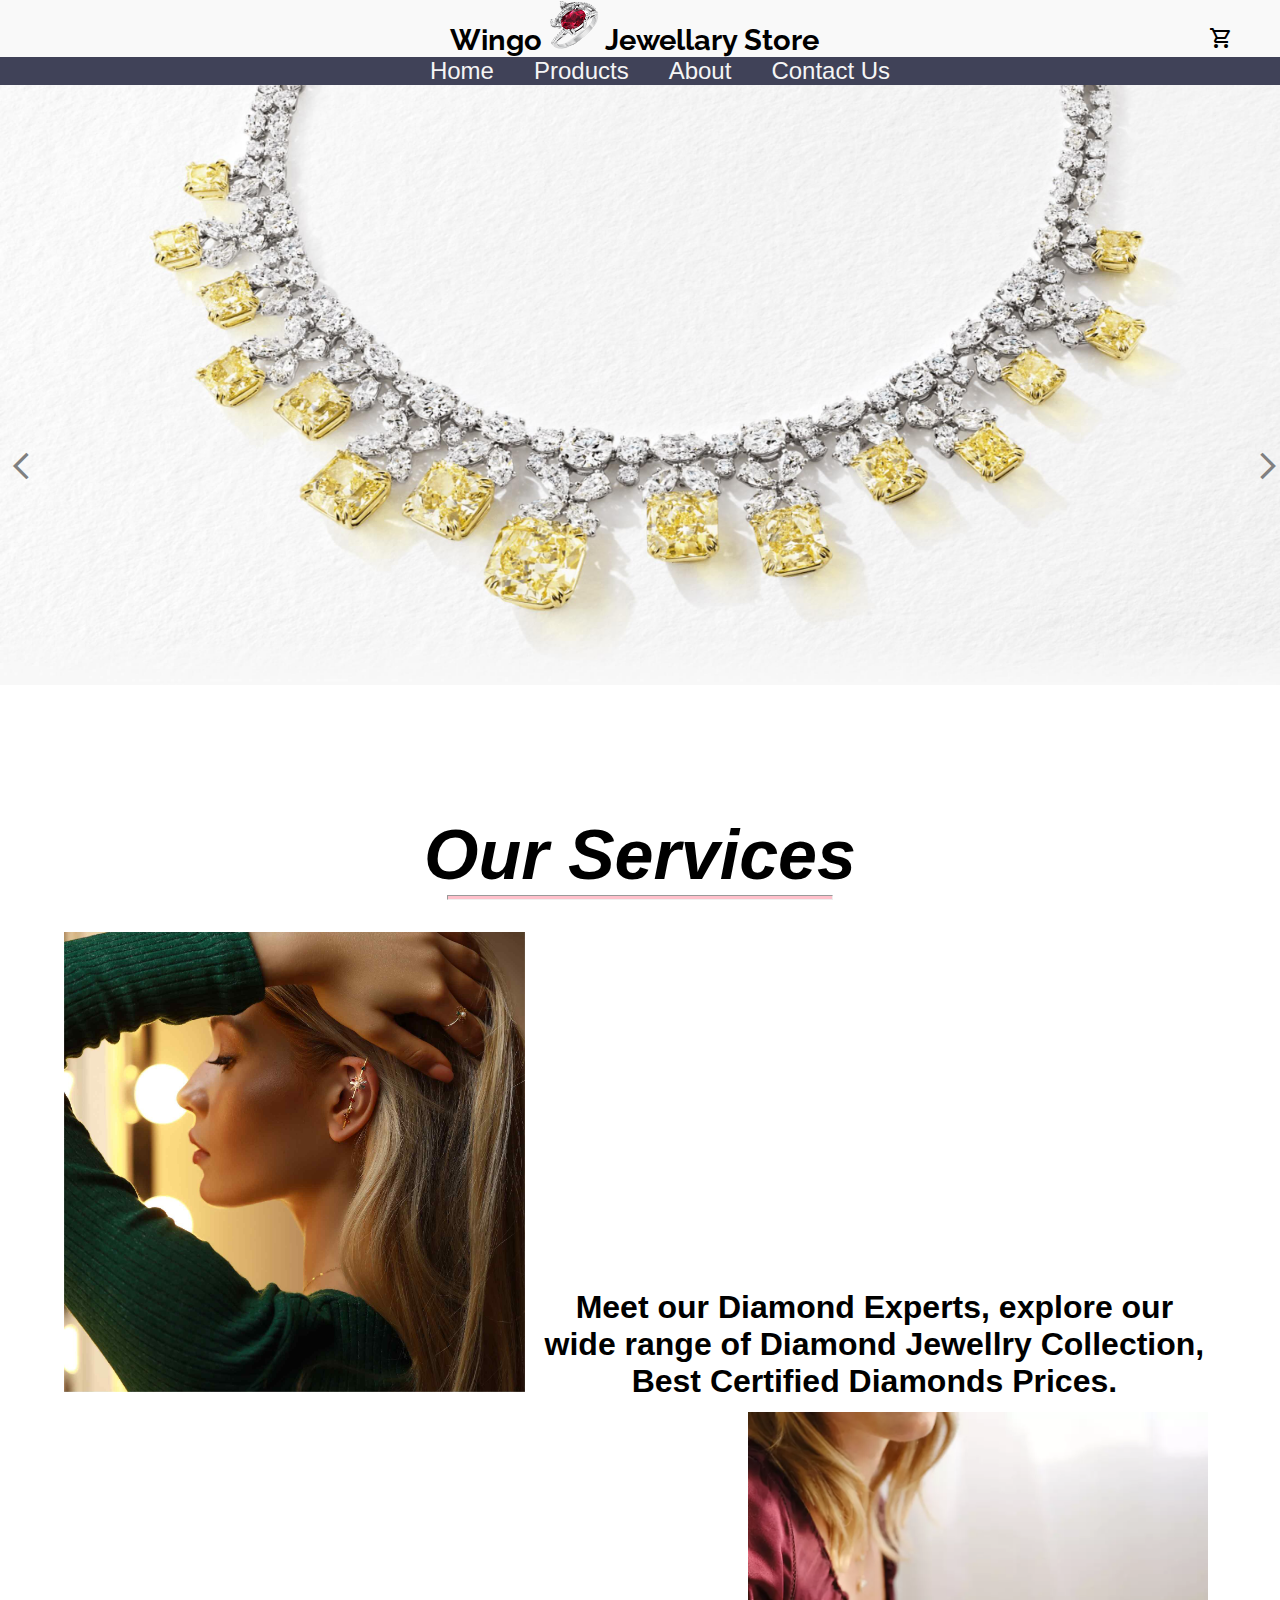
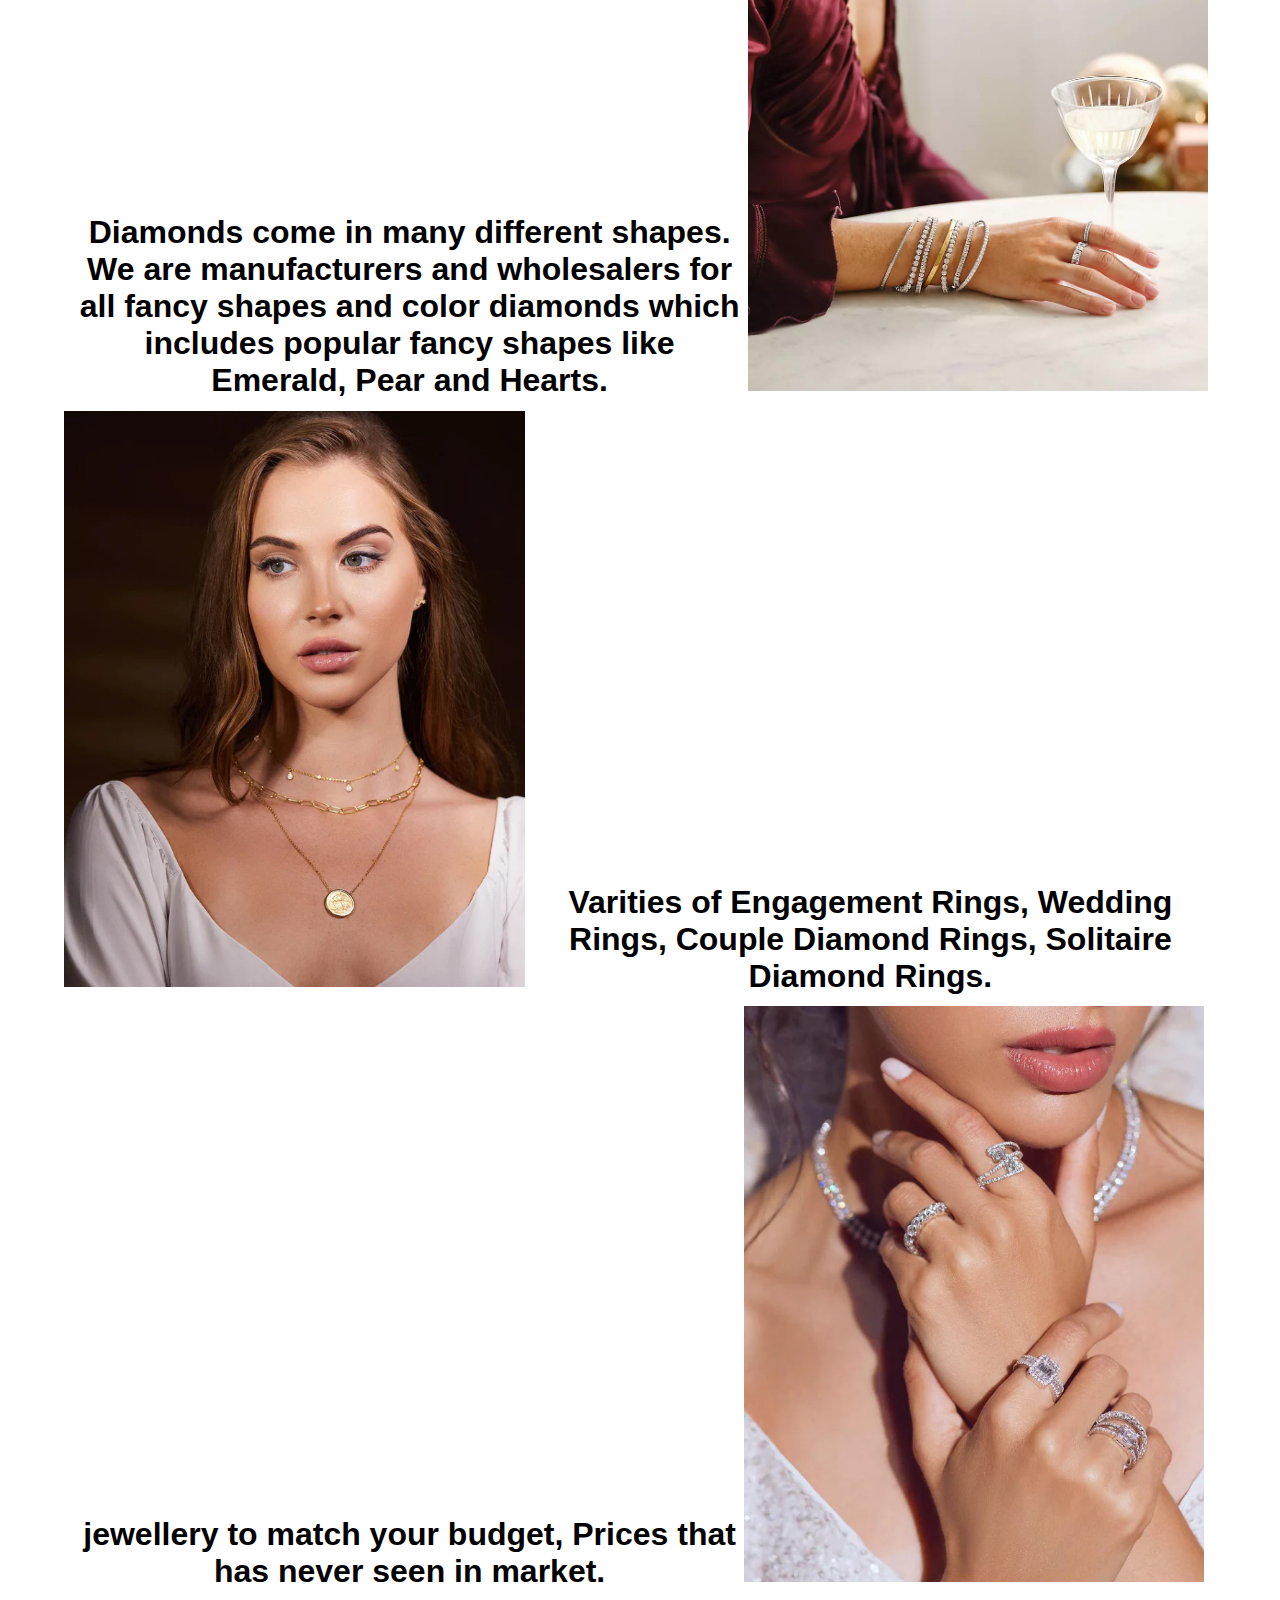
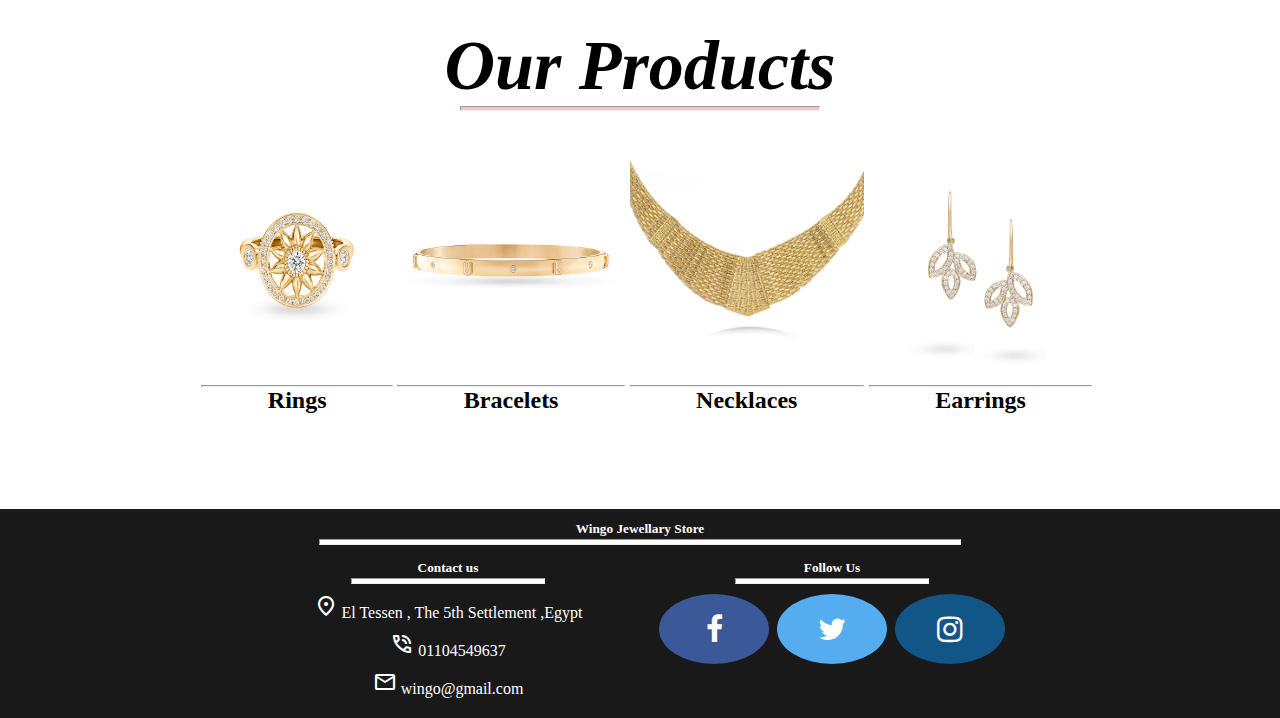
<file: index.html>
<!DOCTYPE html>
<html lang="en">

<head>
  <meta charset="UTF-8" />
  <meta name="viewport" content="width=device-width, initial-scale=1.0" />
  <title>Wingo Jewellary Store</title>

  <link rel="preconnect" href="https://fonts.googleapis.com" />
  <link rel="preconnect" href="https://fonts.gstatic.com" crossorigin />
  <link rel="preconnect" href="https://fonts.googleapis.com" />
  <link rel="preconnect" href="https://fonts.gstatic.com" crossorigin />

  <link href="https://cdn.jsdelivr.net/npm/bootstrap@5.2.2/dist/css/bootstrap.min.css" rel="stylesheet"
    integrity="sha384-Zenh87qX5JnK2Jl0vWa8Ck2rdkQ2Bzep5IDxbcnCeuOxjzrPF/et3URy9Bv1WTRi" crossorigin="anonymous" />
  <link href="https://fonts.googleapis.com/css2?family=Raleway:wght@100&display=swap" rel="stylesheet" />
  <link rel="stylesheet"
    href="https://fonts.googleapis.com/css2?family=Material+Symbols+Outlined:opsz,wght,FILL,GRAD@20..48,100..700,0..1,-50..200" />
  <link rel="stylesheet"
    href="https://fonts.googleapis.com/css2?family=Material+Symbols+Outlined:opsz,wght,FILL,GRAD@20..48,100..700,0..1,-50..200" />
  <link rel="stylesheet"
    href="https://fonts.googleapis.com/css2?family=Material+Symbols+Outlined:opsz,wght,FILL,GRAD@20..48,100..700,0..1,-50..200" />
  <link rel="stylesheet"
    href="https://fonts.googleapis.com/css2?family=Material+Symbols+Outlined:opsz,wght,FILL,GRAD@20..48,100..700,0..1,-50..200" />


  <!--social media icons css-->
  <link rel="stylesheet" href="https://cdnjs.cloudflare.com/ajax/libs/font-awesome/4.7.0/css/font-awesome.min.css">
  <!--social media icons css -->


  <!-- CSS Files  only -->
  <link rel="stylesheet" href="./styles/tittleBar.css" />
  <link rel="stylesheet" href="./styles/navBar.css" />
  <link rel="stylesheet" href="./styles/slider.css" />
  <link rel="stylesheet" href="./styles/services.css" />
  <link rel="stylesheet" href="./styles/productCategories.css">
  <link rel="stylesheet" href="./styles/pagesfooter.css">
  <link rel="stylesheet" href="./styles/stories.css">
  <link rel="stylesheet" href="./styles/stones.css">
</head>

<body>
  <!--tittle and navigator bar -->
  <div class="tittle-and-navigator bg-light text-dark">
    <!--TiitleBar-->
    <div class="tiitle">
      <div class="shop-name">
        <h2>
          Wingo
          <span>
            <img src="./images/tittleBar/wingo-icon.png" alt="wingo-logo" /></span>
          Jewellary Store
        </h2>
      </div>

      <div class="shop-icons">
        <span class="material-symbols-outlined shop-icon" id="shooping-icon-check-out">
          shopping_cart
        </span>
        <span class="shooping-numbers" id="counter-shooping-bag-in-tittle-bar"> 0 </span>
      </div>
    </div>

    <!--TittleBar-->
    <!--NavBar-->
    <div class="nav-bar .bg-light.bg-gradient">
      <a href="#home-page" class="home-link" id="home-link">Home</a>
      <a href="#products-catogries" class="products-link" id="products-link">Products</a>
      <a href="./aboutUs.html" class="about-link" id="about-link">About</a>
      <a href="./contactus.html" class="contact-link" id="contact-link">Contact Us</a>
    </div>
    <!--Navbar-->
  </div>

  <!--tittle and navigator-->




  <!--Home Page-->

  <div class="home-page" id="home-page">
    <!--Slider-->

    <div class="slider" id="slider">
      <img src="./scripts/Slider/SliderImages/slider_diamond_04.jpg" alt="slider Image" class="slider-image"
        id="slider-image" />
      <!-- <button class="shopping-btn">SHOP NOW</button> -->
      <div class="slider-arrows">
        <span class="material-symbols-outlined slider-arrow-back" id="slider-arrow-back">
          arrow_back_ios
        </span>
        <span class="material-symbols-outlined slider-arrow-next" id="slider-arrow-next">
          arrow_forward_ios
        </span>
      </div>
    </div>

    <!--Slider-->

    <!--spaces between slider and services-->
    <br />
    <h1 class="wigo-services-tittle"> <i>Our Services </i></h1>
    <hr class="horithontal-services-line" />
    <!--spaces between slider and services-->

    <!--services-->
    <div class="services" id="services">
      <!--Content One -->
      <div class="service-content bg-light text-dark service-animation-contenet-odd">
        <div class="service-image">
          <img src="./scripts/Services/ServicesImages/ServicesImage_03.jpg" alt="services image"
            class="service-image-tag" />
        </div>
        <div class="service-describe">
          Meet our Diamond Experts, explore our wide range of Diamond Jewellry
          Collection, Best Certified Diamonds Prices.
        </div>
      </div>
      <!--Content One -->

      <!--Content two-->
      <div class="service-content bg-light text-dark service-animation-contenet-even">
        <div class="service-describe">
          Diamonds come in many different shapes. We are manufacturers and wholesalers for all fancy shapes and color
          diamonds which includes popular fancy shapes like Emerald, Pear and Hearts.
        </div>
        <div class="service-image">
          <img src="./scripts/Services/ServicesImages/ServicesImage_12.webp" alt="services image"
            class="service-image-tag" />
        </div>
      </div>
      <!--Content two-->
    </div>
    <!--services-->
  </div>

  <!--Home Page-->

  <!--spaces between home and products-->
  <br />
  <br />
  <!--spaces between home and products-->

  <!--Product Categeroies -->
  <div class="products-categories bg-light text-dark" id="products-catogries">
    <h1 class="products-tittle"> <i>Our Products </i> </h1>
    <hr class="products-tittle-herozinatal-line">
    <br>

    <div class="produds-category-grid-display-container">
      <!--Rings Category-->
      <a href="/products.html" class="product-catergory-link" id="rings-products-link" onclick="linkClicked()">
        <div class="product-category-container-image-tittle">
          <img src="./images/ProductsCatogries/Rings.webp" alt="Rings Category" class="product-category-image">
          <hr>
          <h2 class="product-category-tittle"> Rings </h2>
        </div>
      </a>
      <!--Rings Category-->

      <!--Bracelets Category-->
      <a href="/products.html" class="product-catergory-link" id="Bracelets-products-link" onclick="linkClicked()">
        <div class="product-category-container-image-tittle">
          <img src="./images/ProductsCatogries/Bracelets.webp" alt="Bracelets Category" class="product-category-image">
          <hr>
          <h2 class="product-category-tittle"> Bracelets </h2>
        </div>
      </a>
      <!--Bracelets Category-->

      <!--Necklaces Category-->
      <a href="/products.html" class="product-catergory-link" id="Necklaces-products-link" onclick="linkClicked()">
        <div class="product-category-container-image-tittle">
          <img src="./images/ProductsCatogries/Necklaces.webp" alt="Necklaces Category" class="product-category-image">
          <hr>
          <h2 class="product-category-tittle"> Necklaces </h2>
        </div>
      </a>
      <!--Necklaces Category-->

      <!--Earrings Category-->
      <a href="/products.html" class="product-catergory-link" id="Earrings-products-link" onclick="linkClicked()">
        <div class="product-category-container-image-tittle">
          <img src="./images/ProductsCatogries/Earrings.webp" alt="Earrings Category" class="product-category-image">
          <hr>
          <h2 class="product-category-tittle"> Earrings </h2>
        </div>
      </a>
      <!--Earrings Category-->



    </div>




  </div>
  <!--Product Categroies -->
  <!--some spaces-->
  <br>
  <br>
  <br>
  <br>
  <!--some spaces-->

  

  <!--pages Footer -->
  <div class="footer">
    <h5 class="footer-tittle">Wingo Jewellary Store </h3>
      <hr>

      <div class="footer-content">
        <div class="contact-us-footer">
          <h5> Contact us </h5>
          <hr>
          <div class="contact-us-footer-location">
            <span class="material-symbols-outlined">
              location_on
            </span>
            <span>El Tessen , The 5th Settlement ,Egypt</span>
          </div>
          <div class="contact-us-phone-number-footer">
            <span class="material-symbols-outlined">
              phone_in_talk
            </span>
            <span> 01104549637</span>
          </div>
          <div class="contact-us-mail-footer">
            <span class="material-symbols-outlined">
              mail
            </span>
            <span> wingo@gmail.com</span>
          </div>
          <br>
        </div>

        <div class="social-platforms-footer">
          <h5> Follow Us </h5>
          <hr>
          <div class="social-platforms-links-in-footer">
            <a href="https://www.facebook.com/" class="fa fa-facebook"></a>
            <a href="https://twitter.com/i/flow/login" class="fa fa-twitter"></a>
            <a href="https://www.instagram.com/" class="fa fa-instagram"></a>
          </div>

        </div>



      </div>
  </div>
  </div>
  <!--pages Footer-->












  <script src="./scripts/localStorage/localStorageSettings.js"></script>
  <script src="./scripts/NavBar/navBar.js"></script>
  <script src="./scripts/Slider/sliderShow.js"></script>
  <script src="./scripts/Services/services.js"></script>
  <script src="./scripts/productsCategory/productsCategory.js"></script>
  <script type="module" src="./scripts/TittleBar/tittleBar.js"></script>
</body>

</html>
</file>
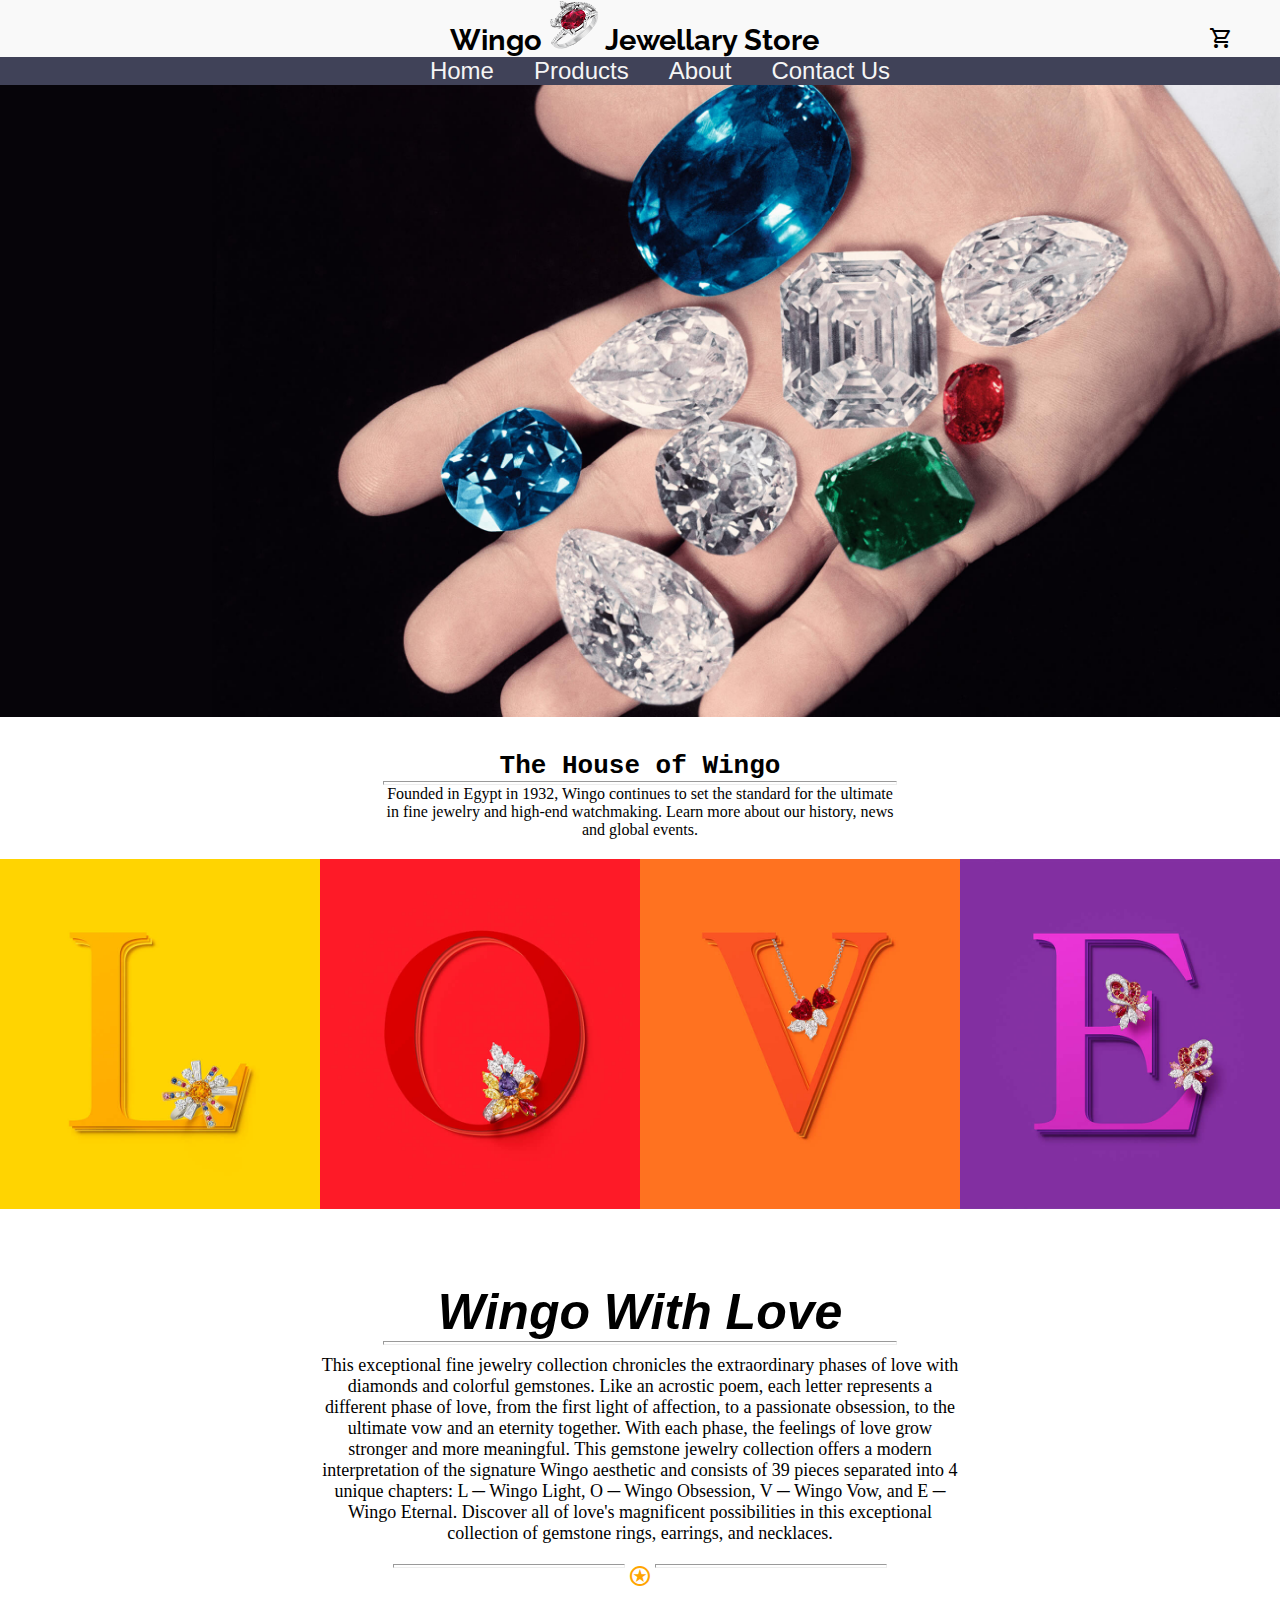
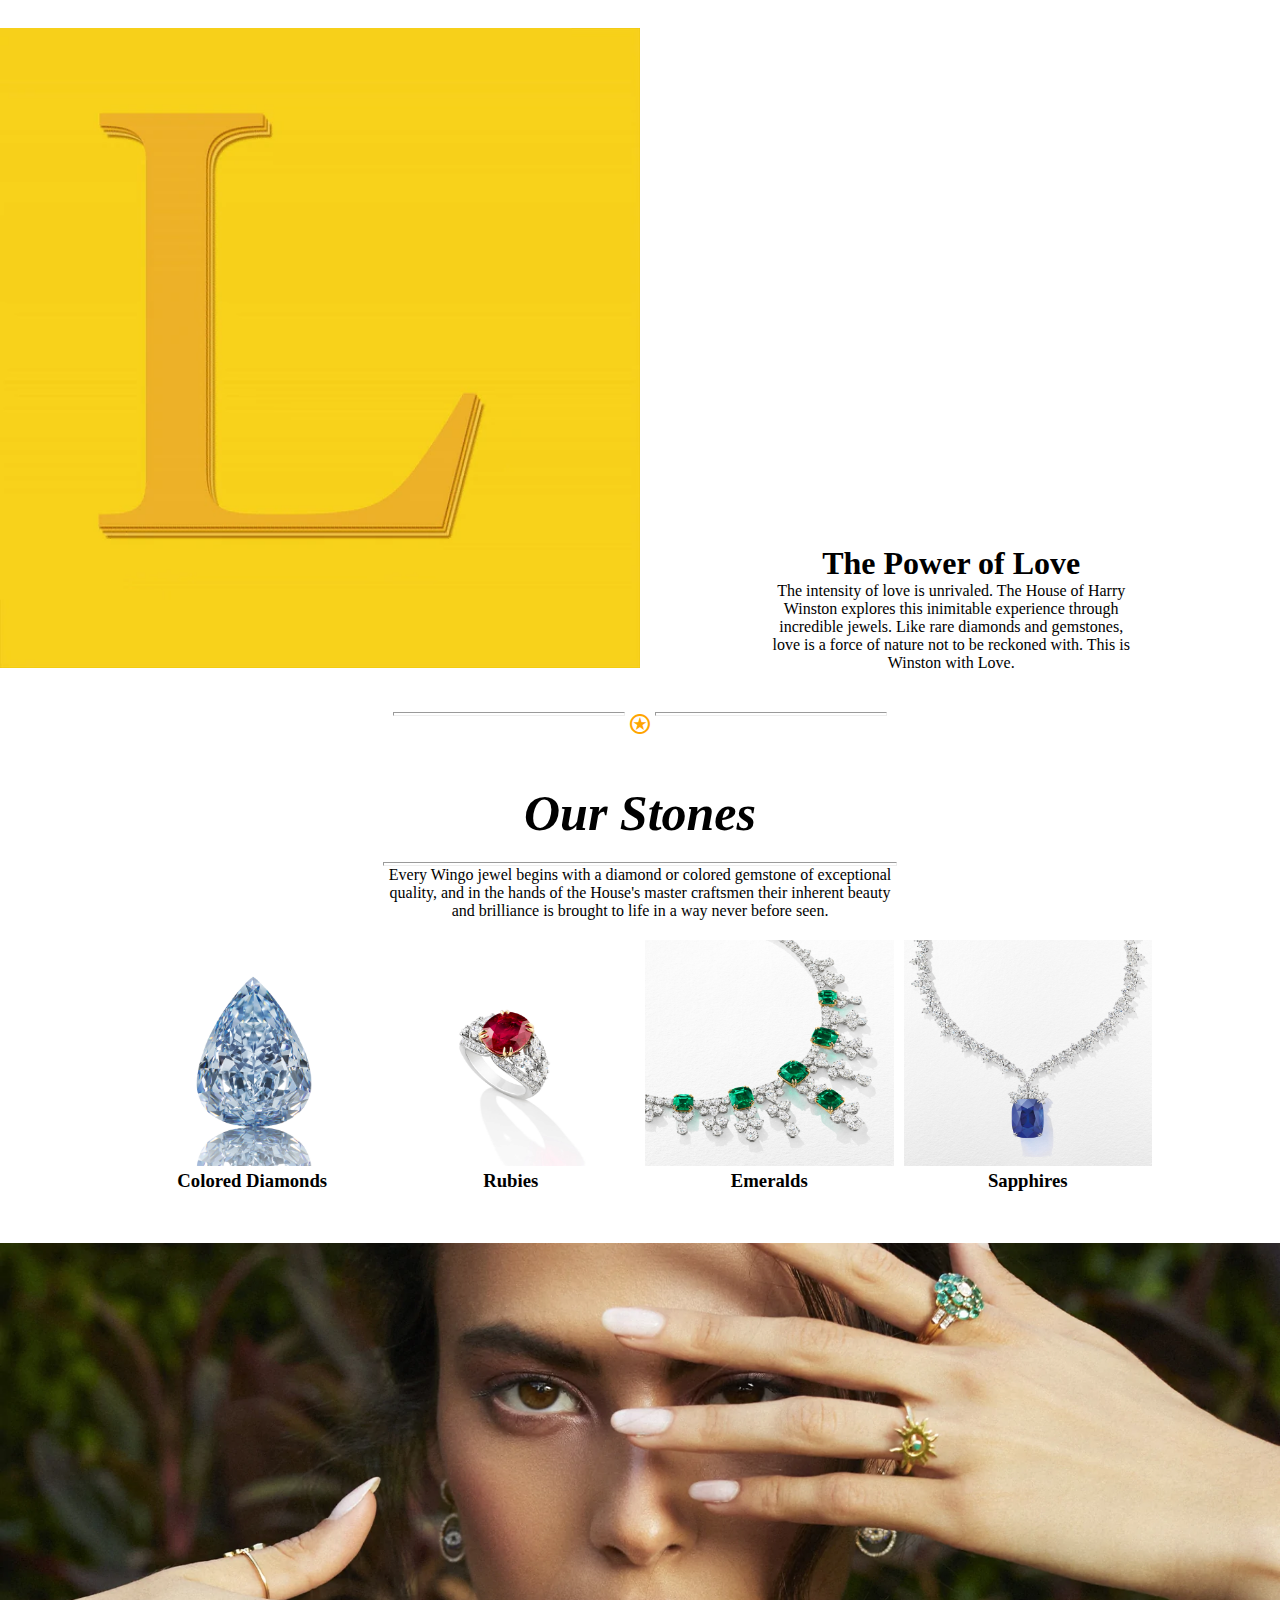
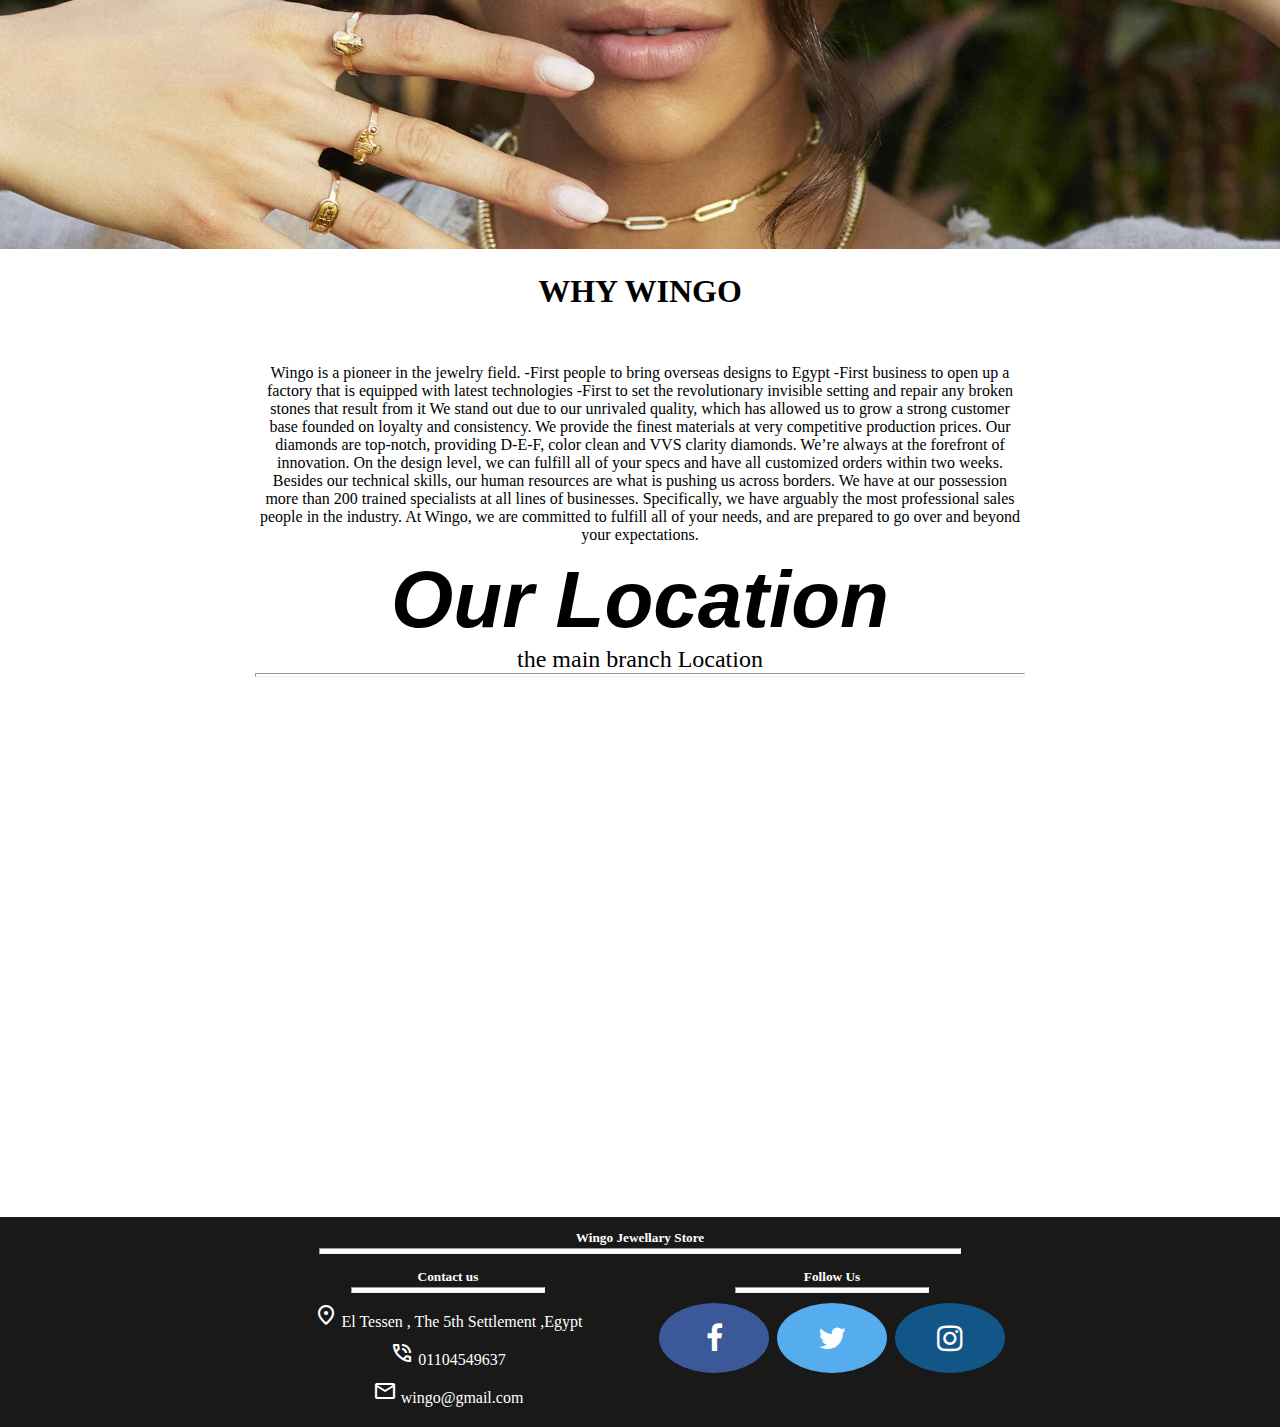
<file: aboutUs.html>
<!DOCTYPE html>
<html lang="en">
  <head>
    <meta charset="UTF-8" />
    <meta name="viewport" content="width=device-width, initial-scale=1.0" />
    <title>Wingo Jewellary Store</title>

    <link rel="preconnect" href="https://fonts.googleapis.com" />
    <link rel="preconnect" href="https://fonts.gstatic.com" crossorigin />
    <link rel="preconnect" href="https://fonts.googleapis.com" />
    <link rel="preconnect" href="https://fonts.gstatic.com" crossorigin />

    <link
      href="https://cdn.jsdelivr.net/npm/bootstrap@5.2.2/dist/css/bootstrap.min.css"
      rel="stylesheet"
      integrity="sha384-Zenh87qX5JnK2Jl0vWa8Ck2rdkQ2Bzep5IDxbcnCeuOxjzrPF/et3URy9Bv1WTRi"
      crossorigin="anonymous"
    />
    <link
      href="https://fonts.googleapis.com/css2?family=Raleway:wght@100&display=swap"
      rel="stylesheet"
    />
    <link
      rel="stylesheet"
      href="https://fonts.googleapis.com/css2?family=Material+Symbols+Outlined:opsz,wght,FILL,GRAD@20..48,100..700,0..1,-50..200"
    />
    <link
      rel="stylesheet"
      href="https://fonts.googleapis.com/css2?family=Material+Symbols+Outlined:opsz,wght,FILL,GRAD@20..48,100..700,0..1,-50..200"
    />
    <link
      rel="stylesheet"
      href="https://fonts.googleapis.com/css2?family=Material+Symbols+Outlined:opsz,wght,FILL,GRAD@20..48,100..700,0..1,-50..200"
    />
    <link
      rel="stylesheet"
      href="https://fonts.googleapis.com/css2?family=Material+Symbols+Outlined:opsz,wght,FILL,GRAD@20..48,100..700,0..1,-50..200"
    />
    <link
      rel="stylesheet"
      href="https://fonts.googleapis.com/css2?family=Material+Symbols+Outlined:opsz,wght,FILL,GRAD@20..48,100..700,0..1,-50..200"
    />

    <link
      rel="stylesheet"
      href="https://fonts.googleapis.com/css2?family=Material+Symbols+Outlined:opsz,wght,FILL,GRAD@20..48,100..700,0..1,-50..200"
    />

    <!--social media icons css-->
    <link
      rel="stylesheet"
      href="https://cdnjs.cloudflare.com/ajax/libs/font-awesome/4.7.0/css/font-awesome.min.css"
    />
    <!--social media icons css -->

    <!-- CSS Files  only -->
    <link rel="stylesheet" href="./styles/tittleBar.css" />
    <link rel="stylesheet" href="./styles/navBar.css" />
    <link rel="stylesheet" href="./styles/aboutUs.css">
    <link rel="stylesheet" href="./styles/pagesfooter.css" />
    <link rel="stylesheet" href="./styles/stories.css" />
    <link rel="stylesheet" href="./styles/stones.css">
    <link rel="stylesheet" href="./styles/contactus.css">

  </head>
  <body>

       <!--Tittle and Navigator Bar -->
       <div class="tittle-and-navigator bg-light text-dark">
        <!--TiitleBar-->
        <div class="tiitle">
          <div class="shop-name">
            <h2>
              Wingo
              <span>
                <img src="./images/tittleBar/wingo-icon.png" alt="wingo-logo"
              /></span>
              Jewellary Store
            </h2>
          </div>
  
          <div class="shop-icons">
            <span class="material-symbols-outlined shop-icon" id="shooping-icon-check-out">
              shopping_cart
            </span>
            <span class="shooping-numbers" id="counter-shooping-bag-in-tittle-bar"> 0 </span>
          </div>
        </div>
  
        <!--TittleBar-->
        <!--NavBar-->
        <div class="nav-bar .bg-light.bg-gradient">
          <a href="/index.html" class="home-link" id="home-link">Home</a>
          <a href="/index.html#products-catogries" class="products-link" id="products-link"
            >Products</a
          >
          <a href="/aboutUs.html" class="about-link" id="about-link">About</a>
          <a href="/contactus.html" class="contact-link" id="contact-link">Contact Us</a>
        </div>
        <!--Navbar-->
      
      </div>


      <!--about us Containner -->
        <!--Image for about us -->
            <div class="tittleImage">
                <img src="./images/aboutUs/WingoStones.jpg" alt="logo Image" width="100%" height="100%">
            </div>
        <!--Image for about is-->

        <!--Contact us Tittle Wingo house -->
            <div class="wingo-house-defnation">
                <div class="the-king-of-stones-describe">
                    <h1>The House of Wingo </h1>
                </div>
            </div>

            <hr class="under-line-wingo-house">

            <p class="wingo-house-description">
                Founded in Egypt in 1932, Wingo continues to set the standard for the ultimate in fine jewelry and high-end watchmaking. Learn more about our history, news and global events.
            </p>

        <!--Contact us Tittle Wingo house -->

            
        <div class="wingo-stores">
            <div class="wingo-love-story">
              <img src="./images/indexPage/loveStoryComplete.jpg" alt="love-story" width="100%" height="100%">
            </div>
            <h1 class="stories-tittle-love"> <i> Wingo With Love </i> </h1>
            <hr class="underline-stories-title-love">
            <p class="wingo-love-story-text"> This exceptional fine jewelry collection chronicles the extraordinary phases of
              love with diamonds and colorful gemstones. Like an acrostic poem, each letter represents a different phase of
              love, from the first light of affection, to a passionate obsession, to the ultimate vow and an eternity together.
              With each phase, the feelings of love grow stronger and more meaningful. This gemstone jewelry collection offers a
              modern interpretation of the signature Wingo aesthetic and consists of 39 pieces separated into 4 unique chapters:
              L ─ Wingo Light, O ─ Wingo Obsession, V ─ Wingo Vow, and E ─ Wingo Eternal. Discover all of love's magnificent
              possibilities in this exceptional collection of gemstone rings, earrings, and necklaces.</p>
            <div class="horozontal-lines-with-icon">
              <hr>
              <span class="material-symbols-outlined ">
                stars
              </span>
              <hr>
            </div>
        
        
            <div class="love-story-animation-containner">
        
              <div class="love-story-animation-gif">
                <img src="./images/indexPage/love-story-gif.webp" alt="image animate " width="100%" height="100%">
              </div>
        
              <div class="love-story-animation-description">
                <h1> The Power of Love </h1>
                <p> The intensity of love is unrivaled. The House of Harry Winston explores this inimitable experience through
                  incredible jewels. Like rare diamonds and gemstones, love is a force of nature not to be reckoned with. This
                  is Winston with Love.</p>
              </div>
        
              <div class="horozontal-lines-with-icon">
                <hr>
                <span class="material-symbols-outlined ">
                  stars
                </span>
                <hr>
              </div>
            </div>
          </div>
        
          <!--some spaces-->
          <br>
        
          <!--some spaces-->
        
        
          <div class="wingo-stones">
            <h1 class="stones-tittle"> <i> Our Stones </i> </h1>
            <hr class="underline-stories-title-love">
            <p>Every Wingo jewel begins with a diamond or colored gemstone of exceptional quality, and in the hands of the
              House's master craftsmen their inherent beauty and brilliance is brought to life in a way never before seen.</p>
            <!--by name -->
          </div>


          <div class="wingo-stones-container">

                <div class="wingo-stone-diamond">
                    <img src="./images/aboutUs/diamondStone.jpg" alt="diamond stone " width="100%" height="80%">
                    <h3>Colored Diamonds</h3>
                </div>

                <div class="wingo-ring-diamond">
                    <img src="./images/aboutUs/Rings.jpg" alt=" rings diamond " width="100%" height="80%">
                    <h3>Rubies</h3>

                </div>

                <div class="wingo-earlind-stone">
                    <img src="./images/aboutUs/Emeralds.jpg" alt="emeralds" width="100%" height="80%">
                    <h3>Emeralds</h3>
                </div>

                <div class="saphhire">
                    <img src="./images/aboutUs/Sapphires.jpg" alt="Sapphires" width="100%" height="80%">
                    <h3>Sapphires</h3>
                </div>


          </div>

          <div class="why-you-choose-wingo-image">
              <img src="./images/aboutUs/why Wingo.webp" alt="why wingo image" height="100%" width="100%">
          </div>

          <div class="why-you-choose-wingo-description">
              <h1>WHY WINGO</h1>
          </div>
          <br>
          <br>
          <br>

          <p class="why-you-choose-wing-description">Wingo is a pioneer in the jewelry field.
            -First people to bring overseas designs to Egypt
            -First business to open up a factory that is equipped with latest technologies
            -First to set the revolutionary invisible setting and repair any broken stones that result from it
            We stand out due to our unrivaled quality, which has allowed us to grow a strong customer base founded on loyalty and consistency.
            We provide the finest materials at very competitive production prices. Our diamonds are top-notch, providing D-E-F, color clean and VVS clarity diamonds.
            We’re always at the forefront of innovation. On the design level, we can fulfill all of your specs and have all customized orders within two weeks.
            Besides our technical skills, our human resources are what is pushing us across borders. We have at our possession more than 200 trained specialists at all lines of businesses.
            Specifically, we have arguably the most professional sales people in the industry.
            At Wingo, we are committed to fulfill all of your needs, and are prepared to go over and beyond your expectations.</p>


      <!--about us Containner -->
            <!--Wingo Location  -->
        <h1 class="our-location-tittle"> <i>Our Location </i></h1>
        <p class="main-branch-paraghrah"> the main branch Location </p>
        <hr class="our-loction-tittle-underline">
        <br>
        <br>
          <div class="wingo-location">
            <iframe src="https://www.google.com/maps/d/embed?mid=1tHYZuYbbzi9ynBtoEsOELH3thrk&hl=en_US&ehbc=2E312F" 
            class="google-map-location"></iframe>
              
          </div>
        <!--Wingo Location -->

 <!--pages Footer -->
 <div class="footer">
    <h5 class="footer-tittle">Wingo Jewellary Store  </h3>
    <hr>

    <div class="footer-content">
      <div class="contact-us-footer">
        <h5> Contact us </h5>
        <hr>
            <div class="contact-us-footer-location">
                  <span class="material-symbols-outlined">
                    location_on
                  </span>
                  <span>El Tessen , The 5th Settlement ,Egypt</span>
            </div>
            <div class="contact-us-phone-number-footer">
                <span class="material-symbols-outlined">
                  phone_in_talk
                </span>
                <span> 01104549637</span>
            </div>
            <div class="contact-us-mail-footer">
              <span class="material-symbols-outlined">
                mail
              </span>
              <span> wingo@gmail.com</span>
            </div>
            <br>
      </div>

      <div class="social-platforms-footer">
            <h5> Follow Us </h5>
            <hr>
            <div class="social-platforms-links-in-footer">
              <a href="https://www.facebook.com/"  class="fa fa-facebook"></a>
              <a href="https://twitter.com/i/flow/login" class="fa fa-twitter"></a>
              <a href="https://www.instagram.com/" class="fa fa-instagram"></a>
            </div>
            
      </div>
        


      </div>
    </div>
  </div>
<!--pages Footer-->


            <script src="./scripts/localStorage/localStorageSettings.js"></script>
            <script type="module" src="./scripts/TittleBar/tittleBar.js"></script>
           
    </body>
</html>
</file>
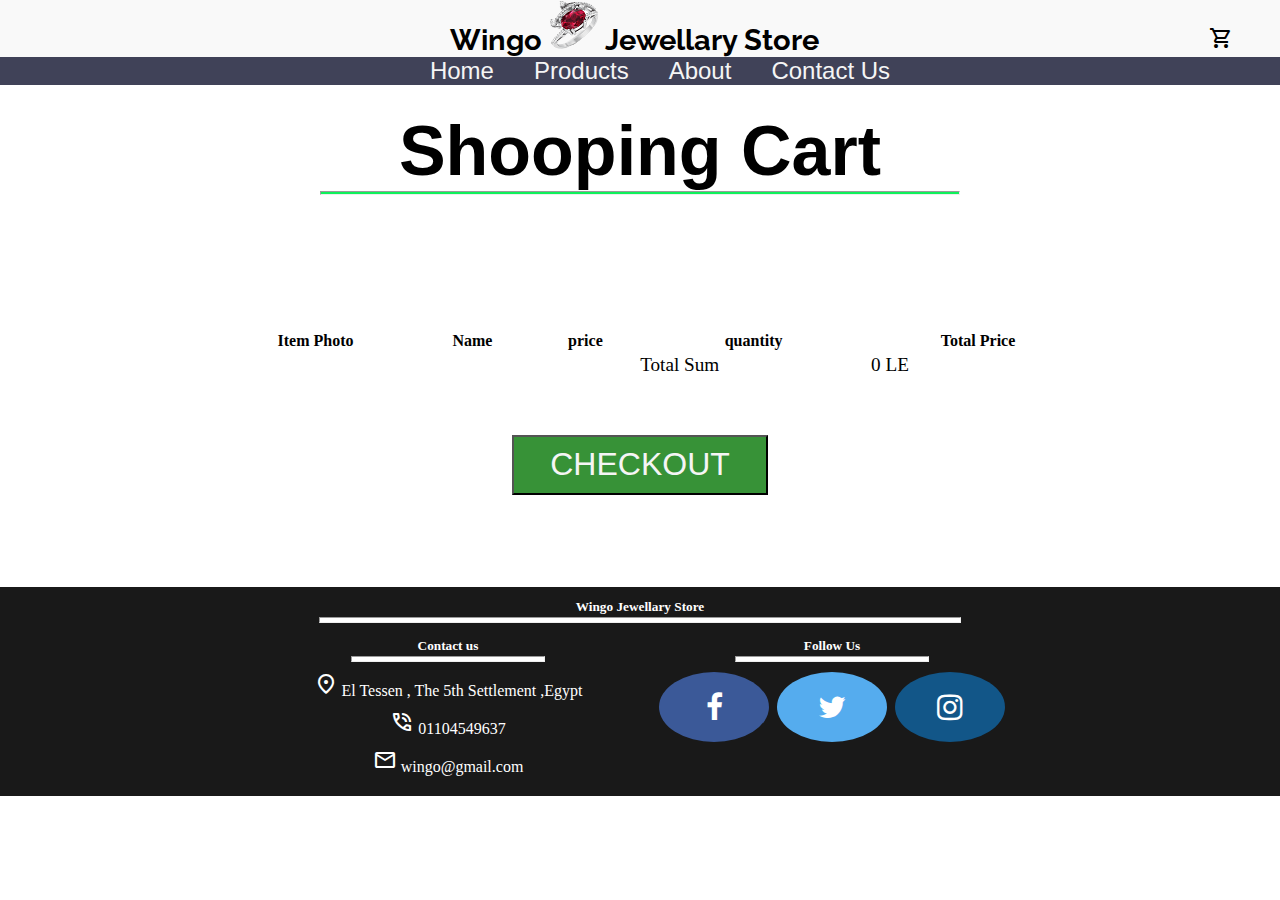
<file: checkOut.html>
<!DOCTYPE html>
<html lang="en">
  <head>
    <meta charset="UTF-8" />
    <meta name="viewport" content="width=device-width, initial-scale=1.0" />
    <title>Wingo Jewellary Store</title>

    <link rel="preconnect" href="https://fonts.googleapis.com" />
    <link rel="preconnect" href="https://fonts.gstatic.com" crossorigin />
    <link rel="preconnect" href="https://fonts.googleapis.com" />
    <link rel="preconnect" href="https://fonts.gstatic.com" crossorigin />

    <link
      href="https://cdn.jsdelivr.net/npm/bootstrap@5.2.2/dist/css/bootstrap.min.css"
      rel="stylesheet"
      integrity="sha384-Zenh87qX5JnK2Jl0vWa8Ck2rdkQ2Bzep5IDxbcnCeuOxjzrPF/et3URy9Bv1WTRi"
      crossorigin="anonymous"
    />
    <link
      href="https://fonts.googleapis.com/css2?family=Raleway:wght@100&display=swap"
      rel="stylesheet"
    />
    <link
      rel="stylesheet"
      href="https://fonts.googleapis.com/css2?family=Material+Symbols+Outlined:opsz,wght,FILL,GRAD@20..48,100..700,0..1,-50..200"
    />
    <link
      rel="stylesheet"
      href="https://fonts.googleapis.com/css2?family=Material+Symbols+Outlined:opsz,wght,FILL,GRAD@20..48,100..700,0..1,-50..200"
    />
    <link
      rel="stylesheet"
      href="https://fonts.googleapis.com/css2?family=Material+Symbols+Outlined:opsz,wght,FILL,GRAD@20..48,100..700,0..1,-50..200"
    />
    <link
      rel="stylesheet"
      href="https://fonts.googleapis.com/css2?family=Material+Symbols+Outlined:opsz,wght,FILL,GRAD@20..48,100..700,0..1,-50..200"
    />
    <link rel="stylesheet" href="https://fonts.googleapis.com/css2?family=Material+Symbols+Outlined:opsz,wght,FILL,GRAD@20..48,100..700,0..1,-50..200" />

    <!--social media icons css-->
    <link rel="stylesheet" href="https://cdnjs.cloudflare.com/ajax/libs/font-awesome/4.7.0/css/font-awesome.min.css">
    <!--social media icons css -->


    <!-- CSS Files  only -->
    <link rel="stylesheet" href="./styles/tittleBar.css" />
    <link rel="stylesheet" href="./styles/navBar.css" />
    <link rel="stylesheet" href="./styles/checkOut.css">
    <link rel="stylesheet" href="./styles/pagesfooter.css">
  </head>
  <body>
      <!--Tittle and Navigator Bar -->
    <div class="tittle-and-navigator bg-light text-dark">
      <!--TiitleBar-->
      <div class="tiitle">
        <div class="shop-name">
          <h2>
            Wingo
            <span>
              <img src="./images/tittleBar/wingo-icon.png" alt="wingo-logo"
            /></span>
            Jewellary Store
          </h2>
        </div>

        <div class="shop-icons">
          <span class="material-symbols-outlined shop-icon" id="shooping-icon-check-out">
            shopping_cart
          </span>
          <span class="shooping-numbers" id="counter-shooping-bag-in-tittle-bar"> 0 </span>
        </div>
      </div>

      <!--TittleBar-->
      <!--NavBar-->
      <div class="nav-bar .bg-light.bg-gradient">
        <a href="index.html" class="home-link" id="home-link">Home</a>
        <a href="index.html#products-catogries" class="products-link" id="products-link"
          >Products</a
        >
        <a href="aboutUs.html" class="about-link" id="about-link">About</a>
        <a href="contactus.html" class="contact-link" id="contact-link">Contact Us</a>
      </div>
      <!--Navbar-->
    </div>

    <div class="shooping-cart-tittle">
        <h1> Shooping Cart </h1>
        <hr>
    </div>


    <!--some spaces-->
    <br>
    <br>
    <br>
    <!--some spaces-->


    
    <!--check out table -->
    <div class="check-out-table" id="check-out-table">

        <table class="shooping-cart-items" id="shooping-cart-items">

            <thead>
                <tr>
                    <th class="item-photo-name">Item Photo</th>
                    <th>Name</th>
                    <th>price</th>
                    <th>quantity</th>
                    <th>Total Price</th>
                    
                    
                </tr>
            </thead>
            <tbody class="shooping-cart-body-table" id="shooping-cart-body-table">
                    
            </tbody>
            <tfoot class="footer-table">
                <tr>
                  <td></td>
                  <td></td>
                  <td></td>
                  <td>Total Sum</td>
                  <td id="sum-price"></td>
                </tr>
              </tfoot>
        </table>
    </div>

    <!--check out table -->

    <br>
    <br>

    <div class="shoopingActions">

        <button class="btn-Check-Out" onclick="chickout()"> CHECKOUT </button>
    </div>

    <br>
    <br>
    <br>
    <br>

    
    <!--pages Footer -->
        <div class="footer">
          <h5 class="footer-tittle">Wingo Jewellary Store  </h3>
          <hr>

          <div class="footer-content">
            <div class="contact-us-footer">
              <h5> Contact us </h5>
              <hr>
                  <div class="contact-us-footer-location">
                        <span class="material-symbols-outlined">
                          location_on
                        </span>
                        <span>El Tessen , The 5th Settlement ,Egypt</span>
                  </div>
                  <div class="contact-us-phone-number-footer">
                      <span class="material-symbols-outlined">
                        phone_in_talk
                      </span>
                      <span> 01104549637</span>
                  </div>
                  <div class="contact-us-mail-footer">
                    <span class="material-symbols-outlined">
                      mail
                    </span>
                    <span> wingo@gmail.com</span>
                  </div>
                  <br>
            </div>

            <div class="social-platforms-footer">
                  <h5> Follow Us </h5>
                  <hr>
                  <div class="social-platforms-links-in-footer">
                    <a href="https://www.facebook.com/"  class="fa fa-facebook"></a>
                    <a href="https://twitter.com/i/flow/login" class="fa fa-twitter"></a>
                    <a href="https://www.instagram.com/" class="fa fa-instagram"></a>
                  </div>
                  
            </div>
              


            </div>
          </div>
        </div>
      <!--pages Footer-->
    
    
    <script src="./scripts/localStorage/localStorageSettings.js"></script>
    <script type="module" src="./scripts/TittleBar/tittleBar.js"></script>
    <script type="module" src="./scripts/checkOut/checkOut.js"></script>
    <script src="./scripts/checkOut/buttonEvents.js"></script>
</body>
</html>
</file>
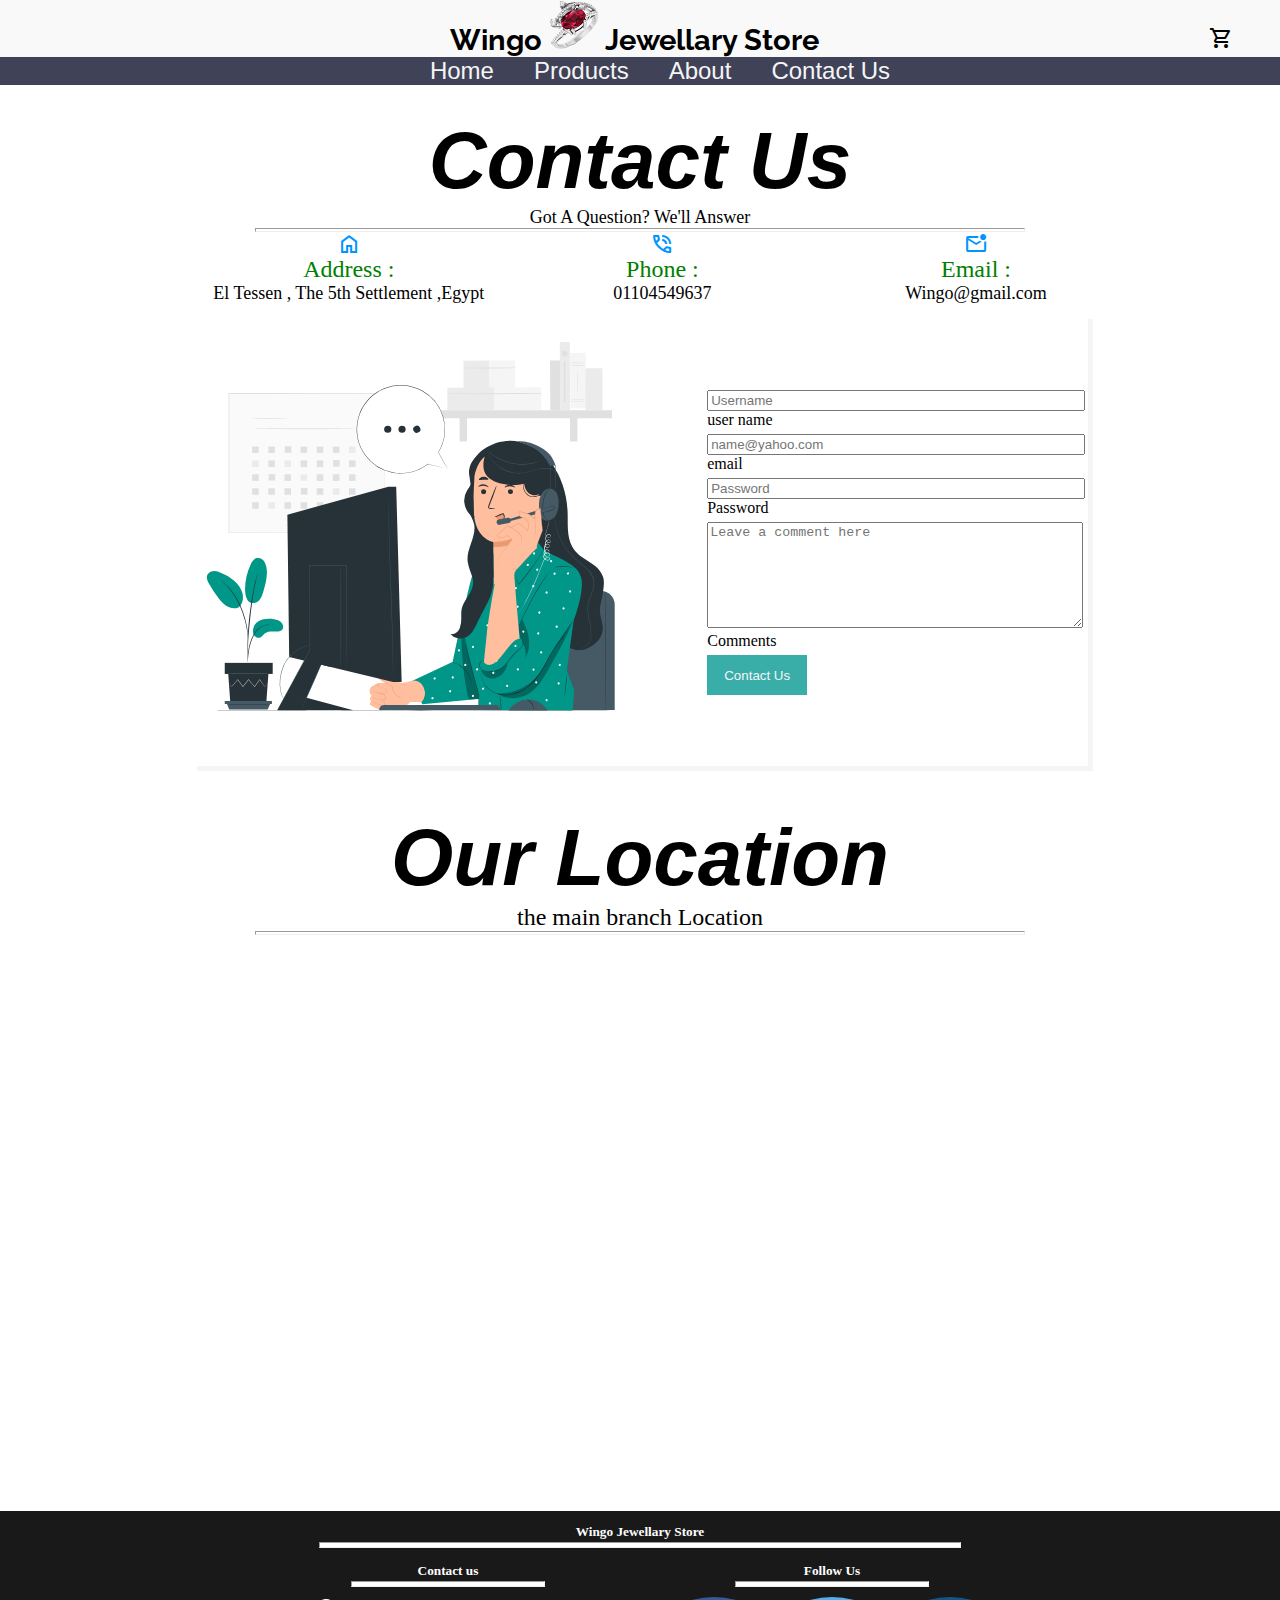
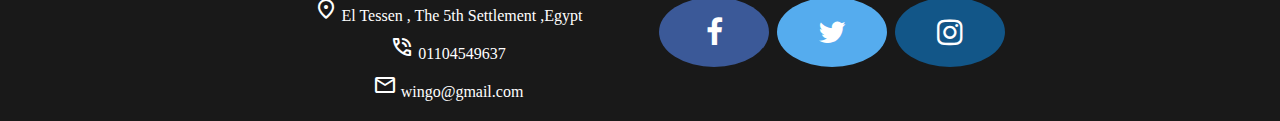
<file: contactus.html>
<!DOCTYPE html>
<html lang="en">
  <head>
    <meta charset="UTF-8" />
    <meta name="viewport" content="width=device-width, initial-scale=1.0" />
    <title>Wingo Jewellary Store</title>

    <link rel="preconnect" href="https://fonts.googleapis.com" />
    <link rel="preconnect" href="https://fonts.gstatic.com" crossorigin />
    <link rel="preconnect" href="https://fonts.googleapis.com" />
    <link rel="preconnect" href="https://fonts.gstatic.com" crossorigin />

    <link
      href="https://cdn.jsdelivr.net/npm/bootstrap@5.2.2/dist/css/bootstrap.min.css"
      rel="stylesheet"
      integrity="sha384-Zenh87qX5JnK2Jl0vWa8Ck2rdkQ2Bzep5IDxbcnCeuOxjzrPF/et3URy9Bv1WTRi"
      crossorigin="anonymous"
    />
    <link
      href="https://fonts.googleapis.com/css2?family=Raleway:wght@100&display=swap"
      rel="stylesheet"
    />
    <link
      rel="stylesheet"
      href="https://fonts.googleapis.com/css2?family=Material+Symbols+Outlined:opsz,wght,FILL,GRAD@20..48,100..700,0..1,-50..200"
    />
    <link
      rel="stylesheet"
      href="https://fonts.googleapis.com/css2?family=Material+Symbols+Outlined:opsz,wght,FILL,GRAD@20..48,100..700,0..1,-50..200"
    />
    <link
      rel="stylesheet"
      href="https://fonts.googleapis.com/css2?family=Material+Symbols+Outlined:opsz,wght,FILL,GRAD@20..48,100..700,0..1,-50..200"
    />
    <link
      rel="stylesheet"
      href="https://fonts.googleapis.com/css2?family=Material+Symbols+Outlined:opsz,wght,FILL,GRAD@20..48,100..700,0..1,-50..200"
    />
    <link rel="stylesheet" href="https://fonts.googleapis.com/css2?family=Material+Symbols+Outlined:opsz,wght,FILL,GRAD@20..48,100..700,0..1,-50..200" />

    <link rel="stylesheet"
     href="https://fonts.googleapis.com/css2?family=Material+Symbols+Outlined:opsz,wght,FILL,GRAD@20..48,100..700,0..1,-50..200" />
    
    <!--social media icons css-->
    <link rel="stylesheet" href="https://cdnjs.cloudflare.com/ajax/libs/font-awesome/4.7.0/css/font-awesome.min.css">
    <!--social media icons css -->

    
     <!-- CSS Files  only -->
    <link rel="stylesheet" href="./styles/tittleBar.css" />
    <link rel="stylesheet" href="./styles/navBar.css" />
    <link rel="stylesheet" href="./styles/contactus.css">
    <link rel="stylesheet" href="./styles/pagesfooter.css">
  </head>
  <body>
      <!--Tittle and Navigator Bar -->
    <div class="tittle-and-navigator bg-light text-dark">
      <!--TiitleBar-->
      <div class="tiitle">
        <div class="shop-name">
          <h2>
            Wingo
            <span>
              <img src="./images/tittleBar/wingo-icon.png" alt="wingo-logo"
            /></span>
            Jewellary Store
          </h2>
        </div>

        <div class="shop-icons">
          <span class="material-symbols-outlined shop-icon" id="shooping-icon-check-out">
            shopping_cart
          </span>
          <span class="shooping-numbers" id="counter-shooping-bag-in-tittle-bar"> 0 </span>
        </div>
      </div>

      <!--TittleBar-->
      <!--NavBar-->
      <div class="nav-bar .bg-light.bg-gradient">
        <a href="index.html" class="home-link" id="home-link">Home</a>
        <a href="index.html#products-catogries" class="products-link" id="products-link"
          >Products</a
        >
        <a href="aboutUs.html" class="about-link" id="about-link">About</a>
        <a href="contactus.html" class="contact-link" id="contact-link">Contact Us</a>
      </div>
      <!--Navbar-->
    </div>




    <!--Tittle Contact Us -->
    <h1 class="tittle-contact-us">  <i> Contact Us </i> </h1>
    <p class="question-ask"> Got A Question? We'll Answer </p>
    <hr class="horozontal-line-under-contact-us">

    <!--Tittle Contact us-->

    <!--contact us form-->
    <div class="contact-form">
        <!--contact tittle and description-->
        <div class="contact-form-tittle">
            <div class="address-tittle-container">
                <span class="material-symbols-outlined icon-form-contant-us">
                    home
                </span>
                <p class="contact-form-tittle-in-form"> Address : </p>
                <p class="contact-form-details">El Tessen  , The 5th Settlement ,Egypt </p>
            </div>
            <div class="calls">
                <span class="material-symbols-outlined icon-form-contant-us">
                    phone_in_talk
                </span>
                <p class="contact-form-tittle-in-form"> Phone : </p>
                <p class="contact-form-details">01104549637</p>
            </div>
            <div class="mails">
                <span class="material-symbols-outlined icon-form-contant-us">
                    mark_email_unread
                </span>
                <p class="contact-form-tittle-in-form"> Email : </p>
                <p class="contact-form-details">Wingo@gmail.com</p>
            </div>
        </div>
        <!--contact tittle and description-->
        
        <!--Content forms elements-->

        <div class="contact-us-form-elements">

            <div class="contact-image-element">
                <img src="./images/contactus/contact.svg" alt="contact us" class = "contact-img-svg">
            </div>

            <div class="contact-form">
                <form action="" class="contact-form-form-tag" id = "contact-form-form-tag">
                    
                    <!--floating inputs -->
                    <div class="input-group ">
                        <div class="form-floating">
                          <input type="text" name="userName" class="form-control user-inputs-contacts" id="user-name-conatct" placeholder="Username">
                          <label for="user-name-conatct">user name</label>
                        </div>
                    </div>
                    <p class="err-message-validation" id = "err-message-input-user-name">invalid name (only contain charachters and space)</p>


                    <div class="form-floating ">
                        <input type="text" name="userMail" class="form-control user-inputs-contacts" id="user-email-contact" placeholder="name@yahoo.com">
                        <label for="user-email-contact">email</label>
                    </div>

                    <p class="err-message-validation" id="err-message-input-user-email"> invalid email </p>

                    <div class="form-floating">
                        <input type="password" name="userPassword" class="form-control user-inputs-contacts" id="user-password-contact" placeholder="Password">
                        <label for="user-password-contact" >Password</label>
                    </div>

                    <p class="err-message-validation-password" id="err-message-input-user-password"> password at least 8 charachters </p>

                    <div class="form-floating">
                        <textarea class="form-control user-inputs-contacts user-text-area" placeholder="Leave a comment here" id="user-input-comment-contact" ></textarea>
                        <label for="user-input-comment-contact">Comments</label>
                    </div>
                    <p class="err-message-validation" id="err-message-input-comment"> please leave Your Comment (at least 6 charachters ) </p>
                      <!---folating inputs -->

                      <!--Actions Buttons -->
                      <input type="submit" class="submit-btn" value="Contact Us">
                </form>
            </div>

        </div>
    </div>


    <br>
    <br>

        <!--Wingo Location  -->
        <h1 class="our-location-tittle"> <i>Our Location </i></h1>
        <p class="main-branch-paraghrah"> the main branch Location </p>
        <hr class="our-loction-tittle-underline">
        <br>
        <br>
          <div class="wingo-location">
            <iframe src="https://www.google.com/maps/d/embed?mid=1tHYZuYbbzi9ynBtoEsOELH3thrk&hl=en_US&ehbc=2E312F" 
            class="google-map-location"></iframe>
              
          </div>
        <!--Wingo Location -->

        <br>
        <br>


        <!--pages Footer -->
          <div class="footer">
            <h5 class="footer-tittle">Wingo Jewellary Store  </h3>
            <hr>

            <div class="footer-content">
              <div class="contact-us-footer">
                <h5> Contact us </h5>
                <hr>
                    <div class="contact-us-footer-location">
                          <span class="material-symbols-outlined">
                            location_on
                          </span>
                          <span>El Tessen , The 5th Settlement ,Egypt</span>
                    </div>
                    <div class="contact-us-phone-number-footer">
                        <span class="material-symbols-outlined">
                          phone_in_talk
                        </span>
                        <span> 01104549637</span>
                    </div>
                    <div class="contact-us-mail-footer">
                      <span class="material-symbols-outlined">
                        mail
                      </span>
                      <span> wingo@gmail.com</span>
                    </div>
                    <br>
              </div>

              <div class="social-platforms-footer">
                    <h5> Follow Us </h5>
                    <hr>
                    <div class="social-platforms-links-in-footer">
                      <a href="https://www.facebook.com/" class="fa fa-facebook"></a>
                      <a href="https://twitter.com/i/flow/login" class="fa fa-twitter"></a>
                      <a href="https://www.instagram.com/" class="fa fa-instagram"></a>
                    </div>
                    
              </div>
                


              </div>
            </div>
          </div>
        <!--pages Footer-->

    <script src="./scripts/localStorage/localStorageSettings.js"></script>
    <script type="module" src="./scripts/TittleBar/tittleBar.js"></script>
    <script type="module" src="./scripts/contactUs/contactUsFormValidation.js"></script>
</body>
</html>
</file>
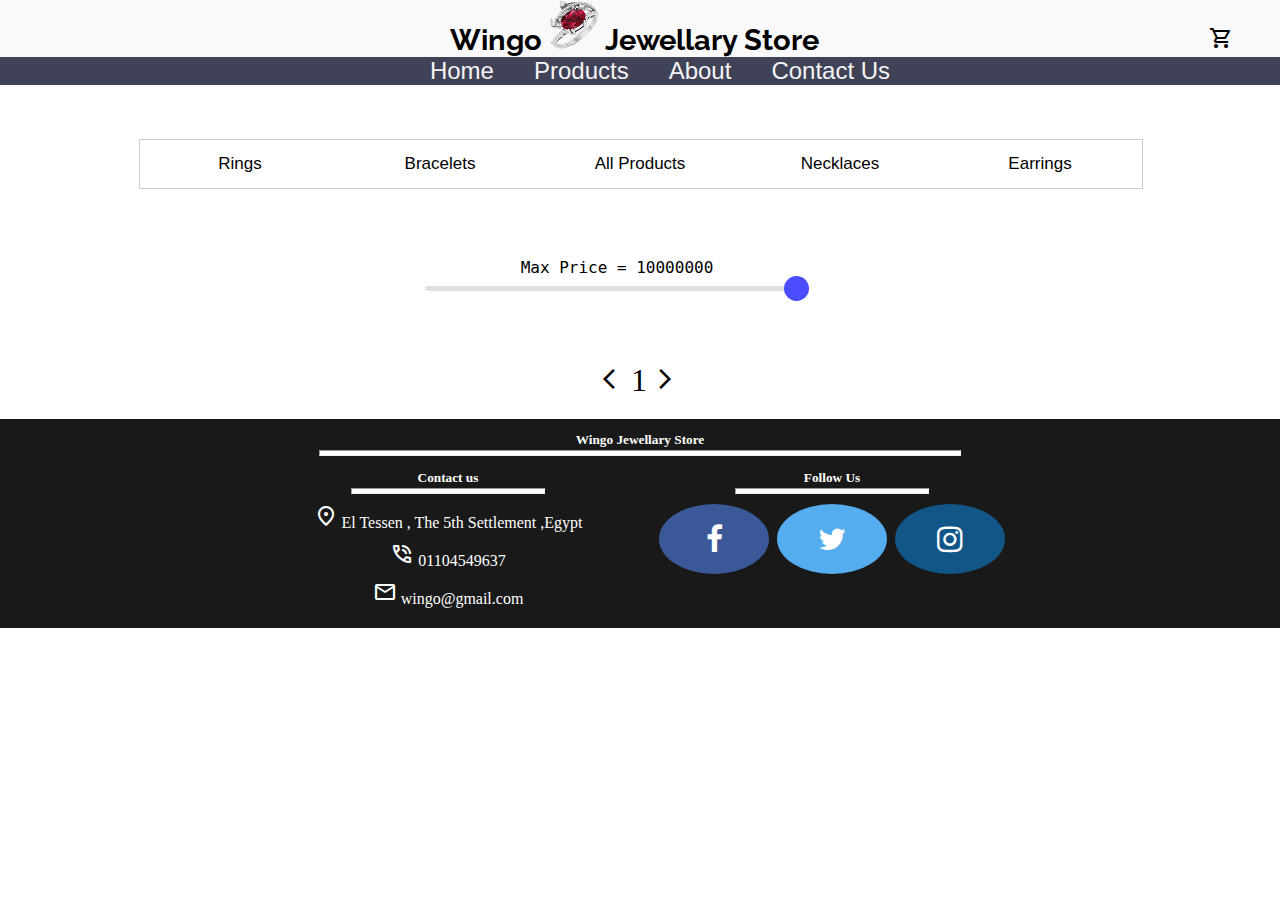
<file: products.html>
<!DOCTYPE html>
<html lang="en">
  <head>
    <meta charset="UTF-8" />
    <meta name="viewport" content="width=device-width, initial-scale=1.0" />
    <title>Wingo Jewellary Store</title>

    <link rel="preconnect" href="https://fonts.googleapis.com" />
    <link rel="preconnect" href="https://fonts.gstatic.com" crossorigin />
    <link rel="preconnect" href="https://fonts.googleapis.com" />
    <link rel="preconnect" href="https://fonts.gstatic.com" crossorigin />

    <link
      href="https://cdn.jsdelivr.net/npm/bootstrap@5.2.2/dist/css/bootstrap.min.css"
      rel="stylesheet"
      integrity="sha384-Zenh87qX5JnK2Jl0vWa8Ck2rdkQ2Bzep5IDxbcnCeuOxjzrPF/et3URy9Bv1WTRi"
      crossorigin="anonymous"
    />
    <link
      href="https://fonts.googleapis.com/css2?family=Raleway:wght@100&display=swap"
      rel="stylesheet"
    />
    <link
      rel="stylesheet"
      href="https://fonts.googleapis.com/css2?family=Material+Symbols+Outlined:opsz,wght,FILL,GRAD@20..48,100..700,0..1,-50..200"
    />
    <link
      rel="stylesheet"
      href="https://fonts.googleapis.com/css2?family=Material+Symbols+Outlined:opsz,wght,FILL,GRAD@20..48,100..700,0..1,-50..200"
    />
    <link
      rel="stylesheet"
      href="https://fonts.googleapis.com/css2?family=Material+Symbols+Outlined:opsz,wght,FILL,GRAD@20..48,100..700,0..1,-50..200"
    />
    <link
      rel="stylesheet"
      href="https://fonts.googleapis.com/css2?family=Material+Symbols+Outlined:opsz,wght,FILL,GRAD@20..48,100..700,0..1,-50..200"
    />


    <!--social media icons css-->
    <link rel="stylesheet" href="https://cdnjs.cloudflare.com/ajax/libs/font-awesome/4.7.0/css/font-awesome.min.css">
    <!--social media icons css -->


    
    <!-- CSS Files  only -->
    <link rel="stylesheet" href="./styles/tittleBar.css" />
    <link rel="stylesheet" href="./styles/navBar.css" />
    <link rel="stylesheet" href="./styles/productCategories.css" />
    <link rel="stylesheet" href="./styles/productsItems.css">
    <link rel="stylesheet" href="./styles/filterproducts.css">
    <link rel="stylesheet" href="./styles/pagesfooter.css">
    <link rel="stylesheet" href="./styles/categoriesTabs.css">
    
  </head>
  <body>
      <!--Tittle and Navigator Bar -->
    <div class="tittle-and-navigator bg-light text-dark">
      <!--TiitleBar-->
      <div class="tiitle">
        <div class="shop-name">
          <h2>
            Wingo
            <span>
              <img src="./images/tittleBar/wingo-icon.png" alt="wingo-logo"
            /></span>
            Jewellary Store
          </h2>
        </div>

        <div class="shop-icons">
          <span class="material-symbols-outlined shop-icon" id="shooping-icon-check-out">
            shopping_cart
          </span>
          <span class="shooping-numbers" id="counter-shooping-bag-in-tittle-bar"> 0 </span>
        </div>
      </div>

      <!--TittleBar-->
      <!--NavBar-->
      <div class="nav-bar .bg-light.bg-gradient">
        <a href="/index.html" class="home-link" id="home-link">Home</a>
        <a href="/index.html#products-catogries" class="products-link" id="products-link"
          >Products</a
        >
        <a href="/aboutUs.html" class="about-link" id="about-link">About</a>
        <a href="/contactus.html" class="contact-link" id="contact-link">Contact Us</a>
      </div>
      <!--Navbar-->
    
    </div>

      <!--Some Spaces -->
      <br>
      <br>
      <br>
      <!--some Spaces-->

      <div class="catergories-tabs">
        <div class="tab">
          <button class="tablinks" name = "rings" onclick="goToCategory(this)">Rings</button>
          <button class="tablinks" name = "bracelets" onclick="goToCategory(this)">Bracelets</button>
          <button class="tablinks" name = "all" onclick="goToCategory(this)">All Products</button>
          <button class="tablinks" name = "necklaces" onclick="goToCategory(this)">Necklaces</button>
          <button class="tablinks" name = "earrings" onclick="goToCategory(this)">Earrings</button>
        </div>
      </div>
      <!--Filter Box -->
      <div class="fiter-box" id="filter-box">

        
        <div class="product-catogry-option-box">

          <!-- Select by name -->
            <!-- <select class="form-select" aria-label="Default select example" id="Products-catogry-options-box">
              <option selected value="none">Select Product Cateogry </option>
              <option value="rings">Rings</option>
              <option value="bracelets">Bracelets</option>
              <option value="necklaces">Necklaces</option>
              <option value="earrings">Earrings</option>
              <option value="all">All Products</option>
            </select> -->
          <!-- Select by name -->

        </div>

        <br>

        <div class="max-price">
          <div class="max-price-slider-range-container" id="max-price-slider-range-container">
            <p id = "max-price-slider-value-paragraph">  </p>
            <input type="range" min="1" max="10000000" value="10000000" class="max-price-slider-range" id="max-price-slider-range">
          </div>
        </div>

        

      </div>

      <!--Filter Box -->

      <!--Products -->
      <div class="products-items bg-light text-dark" id="products-items">

        
      </div>
      <!--Products-->

      <!--Slider Pages -->

      <div class="slider-products-index">
        <span
            class="material-symbols-outlined"
            id="slider-arrow-back-products-items-index"
          >
            arrow_back_ios
          </span>
          <span
           id="products-item-index-page-products-items-index"
           class="products-item-index-page">
            1
          </span>
          <span
            class="material-symbols-outlined "
            id="slider-arrow-next-products-item-index"
          >
            arrow_forward_ios
          </span>
      </div>

      <!--Slider Pages -->


      
        <!--pages Footer -->
        <div class="footer">
          <h5 class="footer-tittle">Wingo Jewellary Store  </h3>
          <hr>

          <div class="footer-content">
            <div class="contact-us-footer">
              <h5> Contact us </h5>
              <hr>
                  <div class="contact-us-footer-location">
                        <span class="material-symbols-outlined">
                          location_on
                        </span>
                        <span>El Tessen , The 5th Settlement ,Egypt</span>
                  </div>
                  <div class="contact-us-phone-number-footer">
                      <span class="material-symbols-outlined">
                        phone_in_talk
                      </span>
                      <span> 01104549637</span>
                  </div>
                  <div class="contact-us-mail-footer">
                    <span class="material-symbols-outlined">
                      mail
                    </span>
                    <span> wingo@gmail.com</span>
                  </div>
                  <br>
            </div>

            <div class="social-platforms-footer">
                  <h5> Follow Us </h5>
                  <hr>
                  <div class="social-platforms-links-in-footer">
                    <a href="https://www.facebook.com/" class="fa fa-facebook"></a>
                    <a href="https://twitter.com/i/flow/login" class="fa fa-twitter"></a>
                    <a href="https://www.instagram.com/" class="fa fa-instagram"></a>
                  </div>
                  
            </div>
              


            </div>
          </div>
        </div>
      <!--pages Footer-->

     


    
    <script src="./scripts/localStorage/localStorageSettings.js"></script>
    <script type="module" src="./scripts/Products/products.js"></script>
    <script type="module" src="./scripts/Products/productsDataBase/productDataBase.js"></script>
    <script type="module" src="./scripts/Products/productsFilter.js"></script>
    <script type="module" src="./scripts/TittleBar/tittleBar.js"></script>
    <script src="./scripts/Products/productsTabs.js"></script>
  </body>
</html>
</file>
<file: styles/tittleBar.css>
*{
    margin: 0 ;
}
body {
    background-color: #FFFFFF;
    
}

.tittle-and-navigator {
    width: 100%;
    position: sticky;
    top: 0;
    z-index: 2;
    background-color: #F9F9F9;
}
.tittle {
    width: 100%;
    background-color: whitesmoke;
}

.shop-name {
    display: inline-block;
    width: 64%;
    text-align: end;
    font-family: 'Raleway', sans-serif;
    font-weight: lighter;
    font-size: larger;
}

.shop-icons {
    display: inline-block;
    width: 35%;
}
.shop-icon {
    display: inline-block;
    margin-left: 85%;
    cursor: pointer !important;
    padding: 5px;

}
.shop-icon:hover {
    background-color: #6c757d14;
    opacity: 1;
    padding: 5px;
    border-width: 5px;
    border-radius: 50%;
}

.shooping-numbers{
    background-color: orange;
    color: white;
    padding: 1px;
    border-width: 2px;
    border-radius: 50%;
    border-color: orange;
    border-style: solid;
    position: relative;
    right: 15px;
    
}
</file>
<file: styles/navBar.css>
*{
    margin: 0;
}

.nav-bar {
    width: 100%;
    /* background-color: #f5884047; */
    display: flex;
    justify-content: center;
    background-color: #404258;
}

.home-link , .products-link , .about-link , .contact-link {
    font-size: x-large;
    text-decoration: none;
    margin-left: 40px;
    color: whitesmoke;
    font-family: 'Kanit', sans-serif;
    font-family: 'Raleway', sans-serif;
    font-family: 'Source Sans Pro', sans-serif;
}


.underline-link {
    text-decoration: pink underline 5px ;
    color: whitesmoke;
}

.home-link:hover , .products-link:hover , .about-link:hover, .contact-link:hover {
    text-decoration: pink underline 5px;
    color: whitesmoke;
}
</file>
<file: styles/slider.css>
.slider {
    width: 100%;
    height: 600px;
    background-color: green;

}

.slider-image {
    width: 100%;
    height: 100%;
}

.shopping-btn {
    display: block;
    position: relative;
    top: -60%;
    margin: auto;
    background-color: #379237;
    opacity: .4;
    border-radius: 3px;
    color: black;
    width: 200px;
    height: 50px;
    font-family: 'Syne Mono', monospace;
    font-size: x-large;
}

.shopping-btn:hover {
    opacity: 1;
}

.slider-arrows {
    width: 100%;
    position: absolute;
    top: 50%;
}

.slider-arrow-back {
    color: gray;
    display: inline-block;
    font-size: xx-large;
    position: relative;
    left: 1%;
    border: none;
    border-radius: 50%;
    cursor: context-menu;
}

.slider-arrow-next {

    color: gray;
    display: inline-block;
    font-size: xx-large;
    position: relative;
    right: -95%;
    border: none;
    border-radius: 50%;
    cursor: context-menu;

}


.wigo-services-tittle {
    font-family: 'Trebuchet MS', 'Lucida Sans Unicode', 'Lucida Grande', 'Lucida Sans', Arial, sans-serif;
    display: block;
    margin-top: 112px;
    text-align: center;
}

.horithontal-services-line{
    width: 30%;
    background-color: pink;
    height: 3px;
    margin: auto;
}
</file>
<file: styles/services.css>
@keyframes services-animation-odd {
    from {position: relative; left: -1000px;}
    to {position: relative ; left: 0px;}
}

@keyframes services-animation-even {
    from {position: relative; right: -1000px;}
    to {position: relative; right: 0px;}
}

.wigo-services-tittle {
    font-size: 70px;
}

.services{
    width: 90%;
    height: max-content;
    /* background-color: gray; */
    margin: auto;
    margin-top: 20px;
    overflow-x: hidden;
    
}

.service-content{
    height: 50%;
    width: 100%;
    margin-top: 1%;
}

.service-image {
    width: 40%;
    height : 99% ;
    display: inline-block;
    
}

.service-image-tag {
    width:100% ;
    height: 100%;
}

.service-describe {
    margin-left: 1%;
    width: 58% ;
    display: inline-block;
    font-size: xx-large;
    font-weight: bolder;
    font-family: 'Segoe UI', Tahoma, Geneva, Verdana, sans-serif;
    text-align: center;
   
}


.service-animation-contenet-odd {
    animation-name:  services-animation-odd ;
    animation-duration: 5s;
    animation-iteration-count: 1;
}

.service-animation-contenet-even {
    animation-name: services-animation-even;
    animation-duration: 5s;
    animation-iteration-count: 1;
}
</file>
<file: styles/productCategories.css>
.products-categories{
    width: 70%;
    height: max-content;
    margin: auto;
}

.products-tittle {
    text-align: center;
    font-size: 70px;

}

.products-tittle-herozinatal-line {
    margin: auto;
    width: 40%;
    background-color: pink;
    height: 3px;
}

.produds-category-grid-display-container{
    width: 100%;
    height: fit-content;
    display: grid;
    grid-template-columns: repeat(4 , auto);
    padding: 1%;
    background-color: white;

}

.product-catergory-link{
    display: inline-block;
    text-decoration: none;
    color: black;
    margin-right: 2%;
    margin-top: 1%;
}

.product-catergory-link:hover {
    text-decoration: none ;
    color: black;
}

.product-category-container-image-tittle {
    width: 100%;
    height: 90%;

}
.product-category-image{
    width: 100%;
    height: 100%;

}
.product-category-image:hover {
    width: 102%;
    height: 105%;
}

.product-category-tittle{
    text-align: center;
}
</file>
<file: styles/pagesfooter.css>
.footer {
    position: static;
    bottom: 0;
    width: 100%;
    height: fit-content;
    background-color: #191919;
    padding-top: 1%;
    margin-top: 20px;

}

.footer-tittle {
    color: white;
    margin: auto;
    text-align: center;
}

.footer hr {
    width: 50%;
    height: 4px;
    background-color: white;
    margin: auto;
    margin-top: 2px;
}


.footer-content {
    width: 60%;
    height: fit-content;
    margin: auto;
    display: grid;
    grid-template-columns: repeat(2 , 50%);
    margin-top: 1%;
    padding: 2px;
    color: white;
    text-align: center;
    
}

.contact-us-footer-location , .contact-us-phone-number-footer , .contact-us-mail-footer{
    margin-top: 10px;
}

.social-platforms-links-in-footer {
    margin-top: 5px;
}

.fa {
    padding: 20px;
    font-size: 30px;
    width: 70px;
    text-align: center;
    text-decoration: none;
    margin: 5px 2px;
    border-radius: 50%;
}

.fa:hover {
    opacity: 0.7;
}

.fa-facebook {
  background: #3B5998;
  color: white;
}

.fa-twitter {
  background: #55ACEE;
  color: white;
}

.fa-instagram {
    background: #125688;
    color: white;
}
</file>
<file: styles/stories.css>
.wingo-stores {
    
}

.stories-tittle-love {

    text-align: center;
    font-size: 50px;
    font-family: 'Barlow Condensed', sans-serif;
    margin: auto;
    margin-top: 70px;
}

.wingo-love-story {
    width: 100%;
    height: 100%;
    overflow-x: hidden;
    margin-bottom: 70px;
}

.underline-stories-title-love {
    color: orange;
    width: 40%;
    height: 2px;
    margin: auto;
}

.wingo-love-story-text {
    width: 50%;
    height: fit-content;
    margin: auto;
    text-align: center;
    margin-top: 10px;
    margin-bottom: 20px;
    font-size: large;
}

.horozontal-lines-with-icon {
    width: 60%;
    height: fit-content;
    display: flex;
    justify-content: center;
    margin: auto;
}

.horozontal-lines-with-icon hr {
    width: 30%;
    height: 2px;
    color: orange;
    display: inline-block;
}

.horozontal-lines-with-icon span {
    display: inline-block;
    margin-right: 3px;
    margin-left: 3px;
    color: orange;
}


.love-story-animation-containner{
    height: fit-content;
    margin-bottom: 30px;
}
.love-story-animation-gif {

    width: 50%;
    height: fit-content;
    display: inline-block;
    margin-top: 40px;
    margin-bottom: 40px;
}

.love-story-animation-description {
    display: inline-block;
    width: 48%;
    height: 100%;
    padding-top: 50px;
}

.love-story-animation-description h1 {
    text-align: center;
    margin: auto;
    font-family: 'EB Garamond', serif;

}

.love-story-animation-description p {

    width: 60%;
    height: fit-content;
    margin: auto;
    text-align: center;
}
</file>
<file: styles/stones.css>
.stones-tittle {
    text-align: center;
    width: 60%;
    margin: auto;
    font-family: 'Indie Flower', cursive;
    font-size: 50px;
    margin-bottom: 20px;
}
.wingo-stones p {

    width: 40%;
    height: fit-content;
    margin: auto;
    text-align: center;
    margin-bottom: 20px;
}

.wingo-stones-container {
    width: 80%;
    height: fit-content;
    margin: auto;
    display: grid;
    grid-template-columns: repeat(4 , auto);
    margin-top: 20px;
    margin-bottom: 20px;
    gap: 10px;
}

h3 {
    text-align: center;
}
</file>
<file: styles/aboutUs.css>
.tittleImage {
    width: 100%;
    height: fit-content;
    
}

.the-king-of-stones-Container {

    margin-top: 20px;
    display: flex;
    justify-content: start;
    justify-items: start;
    height: fit-content;
    width: 100%;
}

.the-king-of-stones-Image {
    width: 50%;
    height: fit-content;
    display: inline-block;
}

.the-king-of-stones-describe {
    width: fit-content;
    height: fit-content;
    margin: auto;
    font-family: monospace;
    color: black;
    margin-top: 30px;
}

.under-line-wingo-house {
    width: 40%;
    height: 2px;
    color: goldenrod;
    margin: auto;
}

.wingo-house-description {
    width: 40%;
    height: fit-content;
    margin: auto;
    text-align: center;
    margin-bottom: 20px;
}


.why-you-choose-wingo {
    width: 100%;
    height: fit-content;
}

.why-you-choose-wingo-description {
    margin-top: 20px;
}

.why-you-choose-wingo-description h1 {
    width: 60%;
    margin: auto;
    font-family: Cambria, Cochin, Georgia, Times, 'Times New Roman', serif;
    text-align: center;
}


.why-you-choose-wing-description {
    width: 60%;
    text-align: center;
    margin: auto;
}
</file>
<file: styles/contactus.css>
.tittle-contact-us {
    margin-top: 30px;
    text-align: center;
    font-family: 'Noto Sans', sans-serif;
    font-size: 80px;
}

.question-ask {
    text-align: center;
    font-size: large;
}

.horozontal-line-under-contact-us{
    width: 60%;
    color: orangered;
    height: 2px;
    margin: auto;
}

.contact-form {
    width: 70%;
    height: fit-content;
    margin-top: 1%;
    margin: auto;
}
.contact-form-tittle {
    display: grid;
    grid-template-columns: repeat(3 , 35%);
    
}


.icon-form-contant-us {
    text-align: center;
    color: #0096FF !important;
    display: block !important;
    margin: auto !important;
}

.contact-form-tittle-in-form{
    margin: auto;
    color: green;
    font-size: x-large;
    text-align: center;
}

.contact-form-details {
    width: fit-content;
    margin: auto;
    color: black;
    font-size: large;
}



.contact-us-form-elements {
    margin-top: 10px;
    display: grid;
    grid-template-columns: repeat(2,50%);
    width: 100%;
    height: fit-content;
    box-shadow: 5px 5px whitesmoke ;

}

.contact-image-element {
    min-width: 100%;
    min-height: 100%;
}




.user-inputs-contacts {
    margin-top: 5px !important;
    width: 118% !important;
}

.user-text-area {
    height: 100px !important ;
}


.submit-btn  {
    display: block;
    margin-top: 5px;
    width: 100px;
    height: 40px;
    text-align: center;
    color: whitesmoke;
    border: none;
    background-color: #39AEA9; 
    
}

.err-message-validation , .err-message-validation-password  {
    margin-top: 0px;
    color: red;
    text-align: left;
    display: none;
}


.our-location-tittle {
    text-align: center;
    font-size: 80px;
    font-family: 'Noto Sans', sans-serif;
    margin-top: 10px;
}

.our-loction-tittle-underline {
    width : 60% ;
    height: 2px;
    color: orangered;
    margin: auto;

}

.main-branch-paraghrah {
    text-align: center;
    font-size: x-large;
}

.wingo-location {
    width: 60%;
    height: fit-content;
    margin: auto;
}

.google-map-location {
    border: none;
    width: 100%;
    height: 480px;
}
</file>
<file: styles/checkOut.css>
.shooping-cart-tittle {
    width: 50%;
    height: 100px;
    margin: auto;
    margin-top: 2%;
   
}

.shooping-cart-tittle h1 {
    font-size: 70px;
    text-align: center;
    font-family: 'Lucida Sans', 'Lucida Sans Regular', 'Lucida Grande', 'Lucida Sans Unicode', Geneva, Verdana, sans-serif;
}

.shooping-cart-tittle hr {
    background-color: rgb(14, 241, 90);
    height: 2%;
}

.shooping-cart-items {
    column-gap: 20px;
}

.check-out-table {
    width: 70%;
    margin: auto;
    margin-top: 5%;
}

.shooping-cart-items {
    width: 100%;
    margin: auto;
    
}

.shooping-cart-body-table th {
    text-align: center;
}
.shooping-cart-body-table td {
    width: 19%;
    height: 20%;
    border-bottom: 2px solid black;
    
}

.item-photo{
    width: 60%;
    height: 60%;
    
}


.item-photo-name {
    padding-left: 3%;
}


.btn-success , .btn-warning{
    border-radius: 50%;
    text-align: center;
}

.footer-table td {
    font-size: larger;
}

.shoopingActions {
    margin-top: 20px;
}
.btn-Check-Out {
    background-color: #379237;
    display: block;
    width: 20%;
    height: 60px;
    margin: auto;
    color: whitesmoke;
    font-size: xx-large;
    font-family: 'Nunito', sans-serif;
    text-align: center;
}
</file>
<file: styles/productsItems.css>
.fiter-box{
    /* border-width: 2px;
    border-color: green;
    border-style: solid; */
    width: 60%;
    margin: auto;
    padding: 2%;
    
}

.form-select {
    width: 50vw !important;
    position: relative;
    left: -170px;
}

.products-items{
    background-color: #FFFFFF !important;
    width: 70%;
    height: fit-content;
    margin: auto;
    display: grid;
    grid-template-columns: repeat(3, 30%) ;
    row-gap: 5px;
    padding: 1%; 
}

.product-Item-Cointainer-LinkTag{
    background-color: #FFFFFF;
    box-shadow: -5px -5px white;
    display: inline-block;
    text-decoration: none;
    color: black;
    margin-right: 2%;
    margin-top: 1%;
}

.product-Item-Cointainer-LinkTag:hover{
    text-decoration: none ;
    color: black;
}

.product-Item-Image-Tag{
    width: 100%;
    height: 100%;
    background-color: #FFFFFF;

}

.product-Item-Image-Tag:hover {
    transform: scale(1.01 , 1.01);
}

.product-Item-Name-ParagrahTag {
    background-color: #404258 !important;
    color: #FFFFFF !important;
    text-align: center;
    font-size: larger;
    font-family: -apple-system, BlinkMacSystemFont, 'Segoe UI', Roboto, Oxygen, Ubuntu, Cantarell, 'Open Sans', 'Helvetica Neue', sans-serif;
}

.productItemPriceParagrahtag{
    text-align: center;
    font-size: larger;
}

.slider-products-index {
    width: max-content;
    height: fit-content;
    margin-top: 5px;
    margin: auto;
}

.products-item-index-page{
    font-size: xx-large;
    display: inline-block;
    margin-right: 2px;
}

.material-symbols-outlined {
    cursor: context-menu;
}
</file>
<file: styles/filterproducts.css>
.max-price-slider-range-container {
    width: 50%;
    height: max-content;
    margin-bottom: 2%;
    margin-left: 22%;

}

p{
    text-align: center;
    font-family: 'Roboto Mono', monospace;;
}
  
.max-price-slider-range {
    -webkit-appearance: none;
    width: 100%;
    height: 5px;
    border-radius: 5px;
    background: #d3d3d3;
    outline: none;
    opacity: 0.7;
    -webkit-transition: .2s;
    transition: opacity .2s;
  }
  
.max-price-slider-range:hover {
    opacity: 1;
  }
  
.max-price-slider-range::-webkit-slider-thumb {
    -webkit-appearance: none;
    appearance: none;
    width: 25px;
    height: 25px;
    border-radius: 50%;
    background: blue;
    cursor: pointer;
}
  
.max-price-slider-range::-moz-range-thumb {
    width: 25px;
    height: 25px;
    border-radius: 50%;
    background: blue;
    cursor: pointer;
}

.product-catogry-option-box{
    width: 50%;
    margin: auto;

}

.form-select{
    display: inline-block;
    width: 80%;
}
</file>
<file: styles/categoriesTabs.css>
.catergories-tabs {
    width: 80%;
    display: grid;
    grid-template-columns: repeat(5,auto);
    justify-content: center;
    margin: auto;
    margin-bottom: 2%;
    background-color: #FFFFFF;
}



.tab {
    overflow: hidden;
    border: 1px solid #ccc;
    background-color: #FFFFFF;
    width: 100%;
  }
  
  /* Style the buttons inside the tab */
  .tab button {
    background-color: inherit;
    float: left;
    border: none;
    outline: none;
    cursor: pointer;
    padding: 14px 16px;
    transition: 0.3s;
    font-size: 17px;
    width: 200px;
   
  }
  
  /* Change background color of buttons on hover */
  .tab button:hover {
    background-color: #ddd;
  }
  
  /* Create an active/current tablink class */
  .tab button.active {
    background-color: #ccc;
  }
</file>
